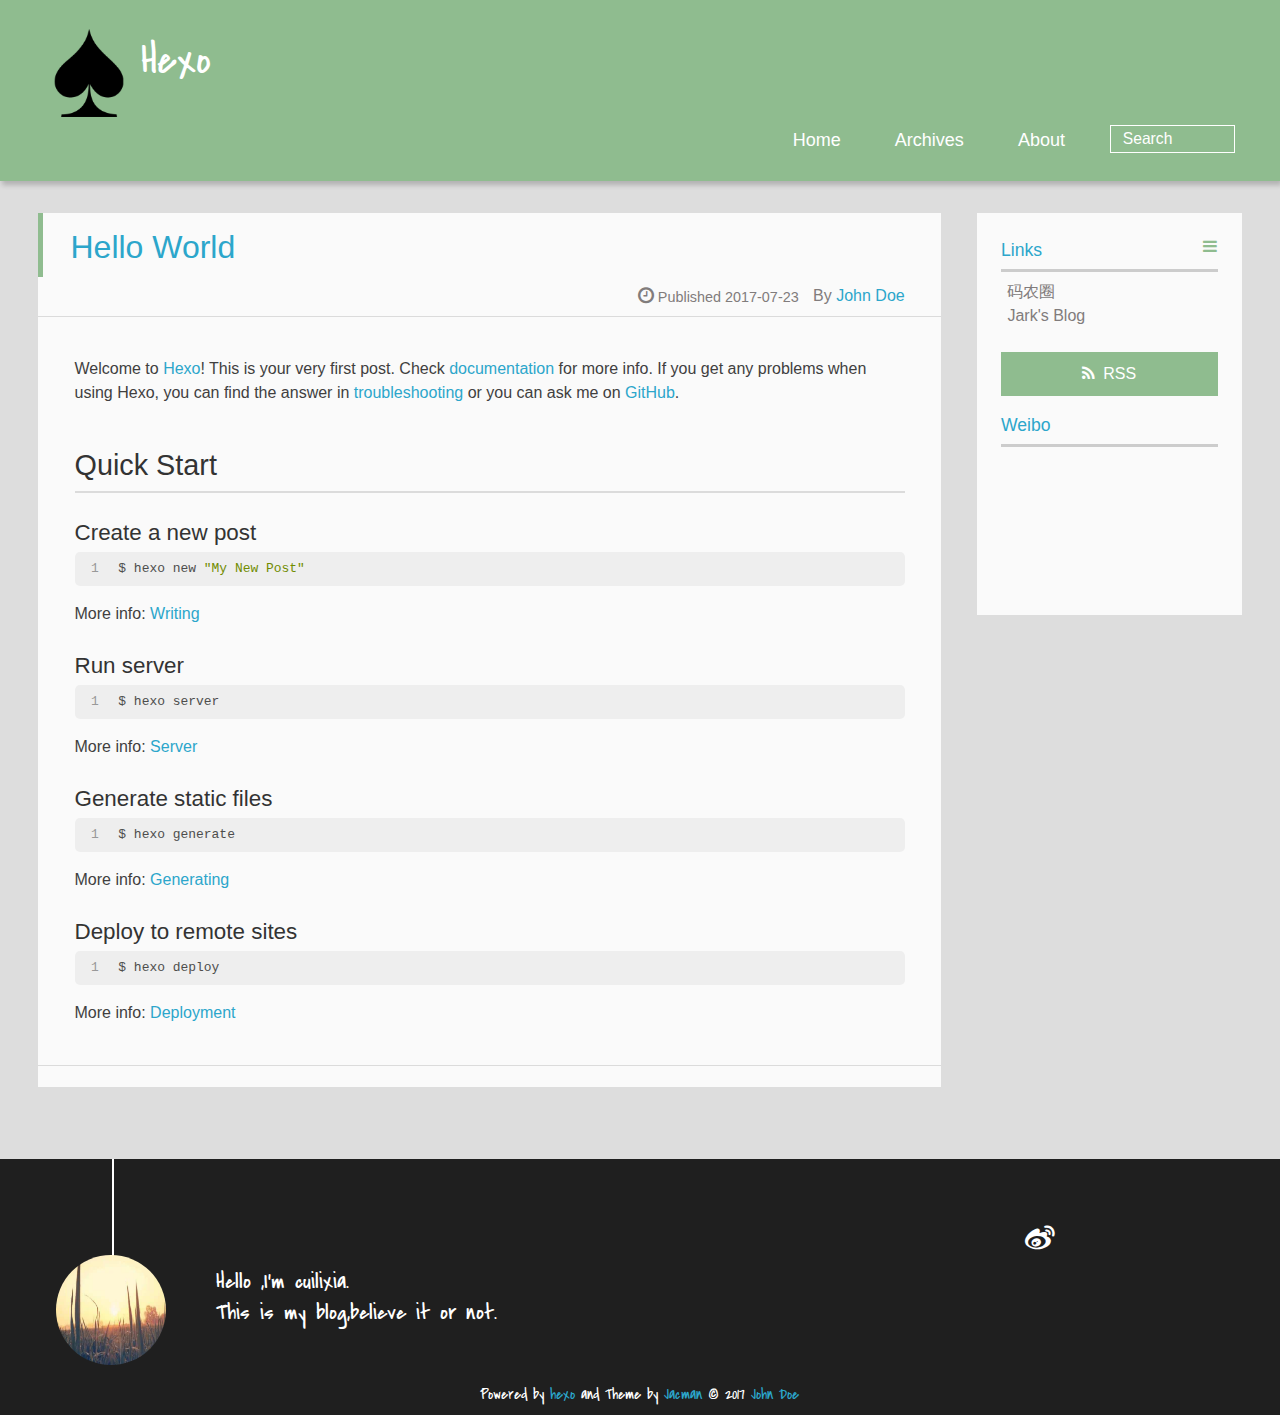
<file: index.html>
<!DOCTYPE HTML>
<html >
<head>
  <meta charset="UTF-8">
  
    <title>Hexo</title>
    <meta name="viewport" content="width=device-width, initial-scale=1,user-scalable=no">
    
    <meta name="author" content="John Doe">
    

    
    <meta property="og:type" content="website">
<meta property="og:title" content="Hexo">
<meta property="og:url" content="http://yoursite.com/index.html">
<meta property="og:site_name" content="Hexo">
<meta name="twitter:card" content="summary">
<meta name="twitter:title" content="Hexo">

    
    <link rel="alternative" href="/atom.xml" title="Hexo" type="application/atom+xml">
    
    
    <link rel="icon" href="/img/favicon.ico">
    
    
    <link rel="apple-touch-icon" href="/img/jacman.jpg">
    <link rel="apple-touch-icon-precomposed" href="/img/jacman.jpg">
    
    <link rel="stylesheet" href="/css/style.css">
</head>

  <body>
    <header>
      
<div>
		
			<div id="imglogo">
				<a href="/"><img src="/img/logo.png" alt="Hexo" title="Hexo"/></a>
			</div>
			
			<div id="textlogo">
				<h1 class="site-name"><a href="/" title="Hexo">Hexo</a></h1>
				<h2 class="blog-motto"></h2>
			</div>
			<div class="navbar"><a class="navbutton navmobile" href="#" title="Menu">
			</a></div>
			<nav class="animated">
				<ul>
					<ul>
					 
						<li><a href="/">Home</a></li>
					
						<li><a href="/archives">Archives</a></li>
					
						<li><a href="/about">About</a></li>
					
					<li>
 					
					<form class="search" action="//google.com/search" method="get" accept-charset="utf-8">
						<label>Search</label>
						<input type="search" id="search" name="q" autocomplete="off" maxlength="20" placeholder="Search" />
						<input type="hidden" name="q" value="site:yoursite.com">
					</form>
					
					</li>
				</ul>
			</nav>			
</div>
    </header>
    <div id="container">
      <div id="main">

   
    
    <article class="post-expand post" itemprop="articleBody"> 
        <header class="article-info clearfix">
  <h1 itemprop="name">
    
      <a href="/2017/07/23/hello-world/" title="Hello World" itemprop="url">Hello World</a>
  </h1>
  <p class="article-author">By
       
		<a href="/about" title="John Doe" target="_blank" itemprop="author">John Doe</a>
		
  <p class="article-time">
    <time datetime="2017-07-23T06:12:42.459Z" itemprop="datePublished"> Published 2017-07-23</time>
    
  </p>
</header>
    <div class="article-content">
        
        <p>Welcome to <a href="https://hexo.io/" target="_blank" rel="external">Hexo</a>! This is your very first post. Check <a href="https://hexo.io/docs/" target="_blank" rel="external">documentation</a> for more info. If you get any problems when using Hexo, you can find the answer in <a href="https://hexo.io/docs/troubleshooting.html" target="_blank" rel="external">troubleshooting</a> or you can ask me on <a href="https://github.com/hexojs/hexo/issues" target="_blank" rel="external">GitHub</a>.</p>
<h2 id="Quick-Start"><a href="#Quick-Start" class="headerlink" title="Quick Start"></a>Quick Start</h2><h3 id="Create-a-new-post"><a href="#Create-a-new-post" class="headerlink" title="Create a new post"></a>Create a new post</h3><figure class="highlight bash"><table><tr><td class="gutter"><pre><div class="line">1</div></pre></td><td class="code"><pre><div class="line">$ hexo new <span class="string">"My New Post"</span></div></pre></td></tr></table></figure>
<p>More info: <a href="https://hexo.io/docs/writing.html" target="_blank" rel="external">Writing</a></p>
<h3 id="Run-server"><a href="#Run-server" class="headerlink" title="Run server"></a>Run server</h3><figure class="highlight bash"><table><tr><td class="gutter"><pre><div class="line">1</div></pre></td><td class="code"><pre><div class="line">$ hexo server</div></pre></td></tr></table></figure>
<p>More info: <a href="https://hexo.io/docs/server.html" target="_blank" rel="external">Server</a></p>
<h3 id="Generate-static-files"><a href="#Generate-static-files" class="headerlink" title="Generate static files"></a>Generate static files</h3><figure class="highlight bash"><table><tr><td class="gutter"><pre><div class="line">1</div></pre></td><td class="code"><pre><div class="line">$ hexo generate</div></pre></td></tr></table></figure>
<p>More info: <a href="https://hexo.io/docs/generating.html" target="_blank" rel="external">Generating</a></p>
<h3 id="Deploy-to-remote-sites"><a href="#Deploy-to-remote-sites" class="headerlink" title="Deploy to remote sites"></a>Deploy to remote sites</h3><figure class="highlight bash"><table><tr><td class="gutter"><pre><div class="line">1</div></pre></td><td class="code"><pre><div class="line">$ hexo deploy</div></pre></td></tr></table></figure>
<p>More info: <a href="https://hexo.io/docs/deployment.html" target="_blank" rel="external">Deployment</a></p>

        
        
        <p class="article-more-link">
          
       </p>
    </div>
    <footer class="article-footer clearfix">
<div class="article-catetags">


</div>




<div class="comments-count">
	
</div>

</footer>


    </article>







</div>
      <div class="openaside"><a class="navbutton" href="#" title="Show Sidebar"></a></div>

<div id="asidepart">
<div class="closeaside"><a class="closebutton" href="#" title="Hide Sidebar"></a></div>
<aside class="clearfix">

  


  

  

  <div class="linkslist">
  <p class="asidetitle">Links</p>
    <ul>
        
          <li>
            
            	<a href="https://coderq.com" target="_blank" title="一个面向程序员交流分享的新一代社区">码农圈</a>
            
          </li>
        
          <li>
            
            	<a href="http://wuchong.me" target="_blank" title="Jark&#39;s Blog">Jark&#39;s Blog</a>
            
          </li>
        
    </ul>
</div>

  


  <div class="rsspart">
	<a href="/atom.xml" target="_blank" title="rss">RSS</a>
</div>

  <div class="weiboshow">
  <p class="asidetitle">Weibo</p>
    <iframe width="100%" height="119" class="share_self"  frameborder="0" scrolling="no" src="http://widget.weibo.com/weiboshow/index.php?language=&width=0&height=119&fansRow=2&ptype=1&speed=0&skin=9&isTitle=1&noborder=1&isWeibo=0&isFans=0&uid=null&verifier=b3593ceb&dpc=1"></iframe>
</div>


</aside>
</div>
    </div>
    <footer><div id="footer" >
	
	<div class="line">
		<span></span>
		<div class="author"></div>
	</div>
	
	
	<section class="info">
		<p> Hello ,I&#39;m cuilixia. <br/>
			This is my blog,believe it or not.</p>
	</section>
	 
	<div class="social-font" class="clearfix">
		
		<a href="http://weibo.com/2176287895" target="_blank" class="icon-weibo" title="微博"></a>
		
		
		
		
		
		
		
		
		
		
	</div>
			
		

		<p class="copyright">
		Powered by <a href="http://hexo.io" target="_blank" title="hexo">hexo</a> and Theme by <a href="https://github.com/wuchong/jacman" target="_blank" title="Jacman">Jacman</a> © 2017 
		
		<a href="/about" target="_blank" title="John Doe">John Doe</a>
		
		
		</p>
</div>
</footer>
    <script src="/js/jquery-2.0.3.min.js"></script>
<script src="/js/jquery.imagesloaded.min.js"></script>
<script src="/js/gallery.js"></script>
<script src="/js/jquery.qrcode-0.12.0.min.js"></script>

<script type="text/javascript">
$(document).ready(function(){ 
  $('.navbar').click(function(){
    $('header nav').toggleClass('shownav');
  });
  var myWidth = 0;
  function getSize(){
    if( typeof( window.innerWidth ) == 'number' ) {
      myWidth = window.innerWidth;
    } else if( document.documentElement && document.documentElement.clientWidth) {
      myWidth = document.documentElement.clientWidth;
    };
  };
  var m = $('#main'),
      a = $('#asidepart'),
      c = $('.closeaside'),
      o = $('.openaside');
  c.click(function(){
    a.addClass('fadeOut').css('display', 'none');
    o.css('display', 'block').addClass('fadeIn');
    m.addClass('moveMain');
  });
  o.click(function(){
    o.css('display', 'none').removeClass('beforeFadeIn');
    a.css('display', 'block').removeClass('fadeOut').addClass('fadeIn');      
    m.removeClass('moveMain');
  });
  $(window).scroll(function(){
    o.css("top",Math.max(80,260-$(this).scrollTop()));
  });
  
  $(window).resize(function(){
    getSize(); 
    if (myWidth >= 1024) {
      $('header nav').removeClass('shownav');
    }else{
      m.removeClass('moveMain');
      a.css('display', 'block').removeClass('fadeOut');
      o.css('display', 'none');
        
    }
  });
});
</script>










<link rel="stylesheet" href="/fancybox/jquery.fancybox.css" media="screen" type="text/css">
<script src="/fancybox/jquery.fancybox.pack.js"></script>
<script type="text/javascript">
$(document).ready(function(){ 
  $('.article-content').each(function(i){
    $(this).find('img').each(function(){
      if ($(this).parent().hasClass('fancybox')) return;
      var alt = this.alt;
      if (alt) $(this).after('<span class="caption">' + alt + '</span>');
      $(this).wrap('<a href="' + this.src + '" title="' + alt + '" class="fancybox"></a>');
    });
    $(this).find('.fancybox').each(function(){
      $(this).attr('rel', 'article' + i);
    });
  });
  if($.fancybox){
    $('.fancybox').fancybox();
  }
}); 
</script>



<!-- Analytics Begin -->



<script>
var _hmt = _hmt || [];
(function() {
  var hm = document.createElement("script");
  hm.src = "//hm.baidu.com/hm.js?e6d1f421bbc9962127a50488f9ed37d1";
  var s = document.getElementsByTagName("script")[0]; 
  s.parentNode.insertBefore(hm, s);
})();
</script>



<!-- Analytics End -->

<!-- Totop Begin -->

	<div id="totop">
	<a title="Back to Top"><img src="/img/scrollup.png"/></a>
	</div>
	<script src="/js/totop.js"></script>

<!-- Totop End -->

<!-- MathJax Begin -->
<!-- mathjax config similar to math.stackexchange -->


<!-- MathJax End -->

<!-- Tiny_search Begin -->

<!-- Tiny_search End -->

  </body>
 </html>
</file>
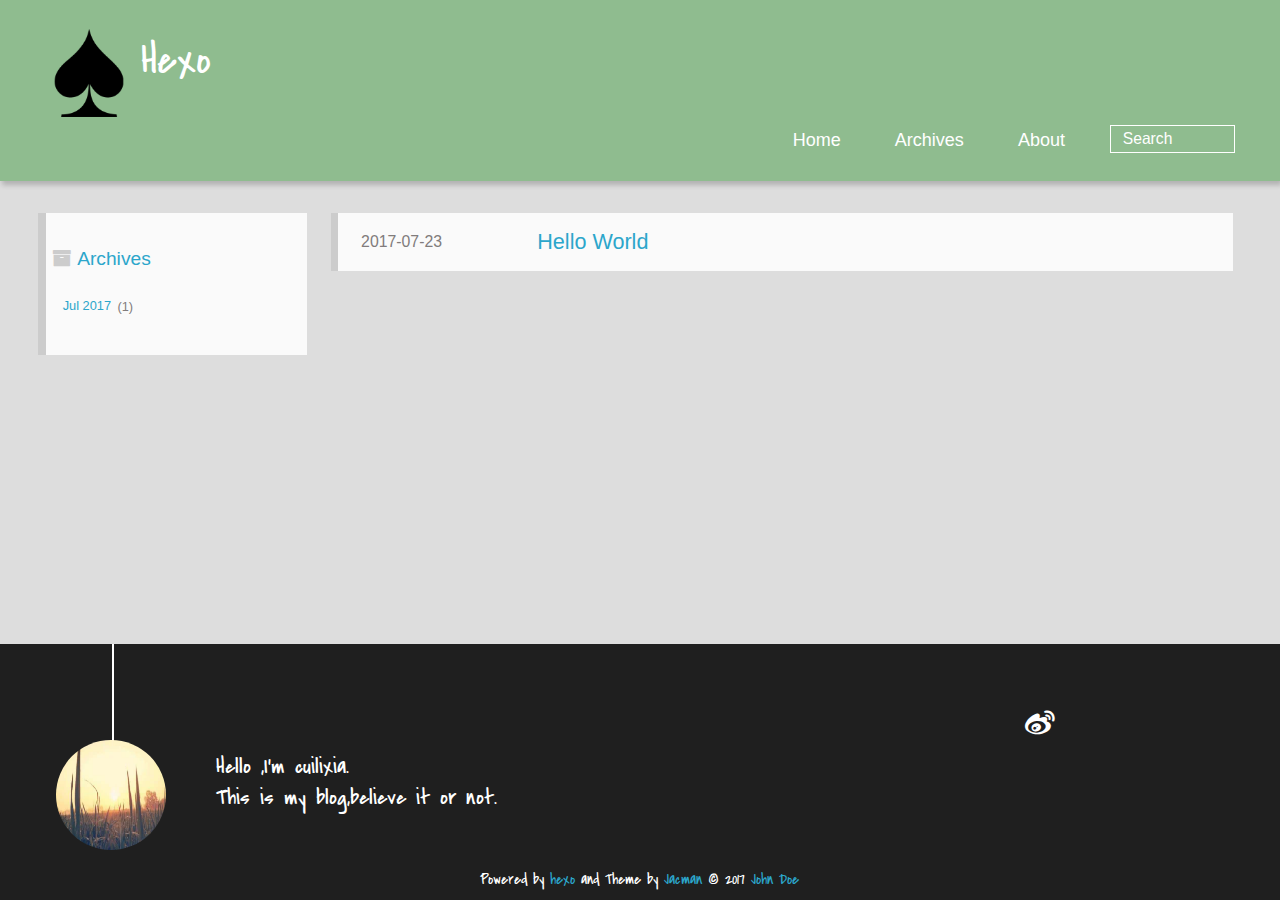
<file: archives/index.html>
<!DOCTYPE HTML>
<html >
<head>
  <meta charset="UTF-8">
  
    <title>Archives | Hexo</title>
    <meta name="viewport" content="width=device-width, initial-scale=1,user-scalable=no">
    
    <meta name="author" content="John Doe">
    

    
    <meta property="og:type" content="website">
<meta property="og:title" content="Hexo">
<meta property="og:url" content="http://yoursite.com/archives/index.html">
<meta property="og:site_name" content="Hexo">
<meta name="twitter:card" content="summary">
<meta name="twitter:title" content="Hexo">

    
    <link rel="alternative" href="/atom.xml" title="Hexo" type="application/atom+xml">
    
    
    <link rel="icon" href="/img/favicon.ico">
    
    
    <link rel="apple-touch-icon" href="/img/jacman.jpg">
    <link rel="apple-touch-icon-precomposed" href="/img/jacman.jpg">
    
    <link rel="stylesheet" href="/css/style.css">
</head>

    <body>
      <header>
        
<div>
		
			<div id="imglogo">
				<a href="/"><img src="/img/logo.png" alt="Hexo" title="Hexo"/></a>
			</div>
			
			<div id="textlogo">
				<h1 class="site-name"><a href="/" title="Hexo">Hexo</a></h1>
				<h2 class="blog-motto"></h2>
			</div>
			<div class="navbar"><a class="navbutton navmobile" href="#" title="Menu">
			</a></div>
			<nav class="animated">
				<ul>
					<ul>
					 
						<li><a href="/">Home</a></li>
					
						<li><a href="/archives">Archives</a></li>
					
						<li><a href="/about">About</a></li>
					
					<li>
 					
					<form class="search" action="//google.com/search" method="get" accept-charset="utf-8">
						<label>Search</label>
						<input type="search" id="search" name="q" autocomplete="off" maxlength="20" placeholder="Search" />
						<input type="hidden" name="q" value="site:yoursite.com">
					</form>
					
					</li>
				</ul>
			</nav>			
</div>
      </header>
      <div id="container">
        

<div class="archive-title" >
  <h2 class="archive-icon">Archives</h2>
  
  <div class="archiveslist archive-float clearfix">
   <ul class="archive-list"><li class="archive-list-item"><a class="archive-list-link" href="/archives/2017/07/">Jul 2017</a><span class="archive-list-count">1</span></li></ul>
 </div>
  
</div>
<div id="main" class="archive-part clearfix">
  <div id="archive-page">

  <section class="post" itemscope itemprop="blogPost">
  
    <a href="/2017/07/23/hello-world/" title="Hello World" itemprop="url">
  

    <time datetime="2017-07-23T06:12:42.459Z" itemprop="datePublished">2017-07-23</time>


    <h1 itemprop="name">Hello World</h1>

  </a>
</section>


  </div>
</div>

      </div>
      <footer><div id="footer" >
	
	<div class="line">
		<span></span>
		<div class="author"></div>
	</div>
	
	
	<section class="info">
		<p> Hello ,I&#39;m cuilixia. <br/>
			This is my blog,believe it or not.</p>
	</section>
	 
	<div class="social-font" class="clearfix">
		
		<a href="http://weibo.com/2176287895" target="_blank" class="icon-weibo" title="微博"></a>
		
		
		
		
		
		
		
		
		
		
	</div>
			
		

		<p class="copyright">
		Powered by <a href="http://hexo.io" target="_blank" title="hexo">hexo</a> and Theme by <a href="https://github.com/wuchong/jacman" target="_blank" title="Jacman">Jacman</a> © 2017 
		
		<a href="/about" target="_blank" title="John Doe">John Doe</a>
		
		
		</p>
</div>
</footer>
      <script src="/js/jquery-2.0.3.min.js"></script>
<script src="/js/jquery.imagesloaded.min.js"></script>
<script src="/js/gallery.js"></script>
<script src="/js/jquery.qrcode-0.12.0.min.js"></script>

<script type="text/javascript">
$(document).ready(function(){ 
  $('.navbar').click(function(){
    $('header nav').toggleClass('shownav');
  });
  var myWidth = 0;
  function getSize(){
    if( typeof( window.innerWidth ) == 'number' ) {
      myWidth = window.innerWidth;
    } else if( document.documentElement && document.documentElement.clientWidth) {
      myWidth = document.documentElement.clientWidth;
    };
  };
  var m = $('#main'),
      a = $('#asidepart'),
      c = $('.closeaside'),
      o = $('.openaside');
  c.click(function(){
    a.addClass('fadeOut').css('display', 'none');
    o.css('display', 'block').addClass('fadeIn');
    m.addClass('moveMain');
  });
  o.click(function(){
    o.css('display', 'none').removeClass('beforeFadeIn');
    a.css('display', 'block').removeClass('fadeOut').addClass('fadeIn');      
    m.removeClass('moveMain');
  });
  $(window).scroll(function(){
    o.css("top",Math.max(80,260-$(this).scrollTop()));
  });
  
  $(window).resize(function(){
    getSize(); 
    if (myWidth >= 1024) {
      $('header nav').removeClass('shownav');
    }else{
      m.removeClass('moveMain');
      a.css('display', 'block').removeClass('fadeOut');
      o.css('display', 'none');
        
    }
  });
});
</script>










<link rel="stylesheet" href="/fancybox/jquery.fancybox.css" media="screen" type="text/css">
<script src="/fancybox/jquery.fancybox.pack.js"></script>
<script type="text/javascript">
$(document).ready(function(){ 
  $('.article-content').each(function(i){
    $(this).find('img').each(function(){
      if ($(this).parent().hasClass('fancybox')) return;
      var alt = this.alt;
      if (alt) $(this).after('<span class="caption">' + alt + '</span>');
      $(this).wrap('<a href="' + this.src + '" title="' + alt + '" class="fancybox"></a>');
    });
    $(this).find('.fancybox').each(function(){
      $(this).attr('rel', 'article' + i);
    });
  });
  if($.fancybox){
    $('.fancybox').fancybox();
  }
}); 
</script>



<!-- Analytics Begin -->



<script>
var _hmt = _hmt || [];
(function() {
  var hm = document.createElement("script");
  hm.src = "//hm.baidu.com/hm.js?e6d1f421bbc9962127a50488f9ed37d1";
  var s = document.getElementsByTagName("script")[0]; 
  s.parentNode.insertBefore(hm, s);
})();
</script>



<!-- Analytics End -->

<!-- Totop Begin -->

	<div id="totop">
	<a title="Back to Top"><img src="/img/scrollup.png"/></a>
	</div>
	<script src="/js/totop.js"></script>

<!-- Totop End -->

<!-- MathJax Begin -->
<!-- mathjax config similar to math.stackexchange -->


<!-- MathJax End -->

<!-- Tiny_search Begin -->

<!-- Tiny_search End -->

    </body>
   </html>
</file>
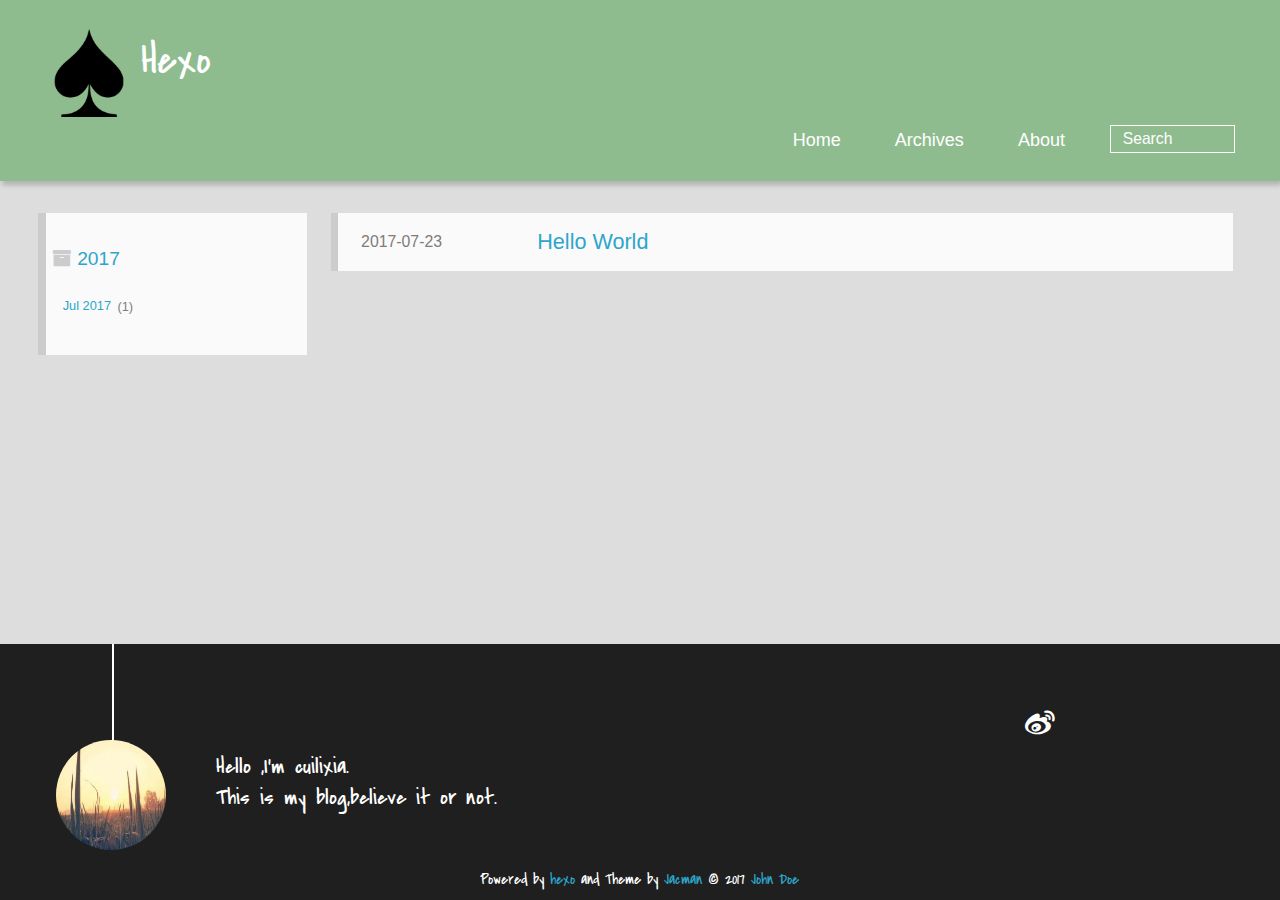
<file: archives/2017/index.html>
<!DOCTYPE HTML>
<html >
<head>
  <meta charset="UTF-8">
  
    <title>Archives: 2017 | Hexo</title>
    <meta name="viewport" content="width=device-width, initial-scale=1,user-scalable=no">
    
    <meta name="author" content="John Doe">
    

    
    <meta property="og:type" content="website">
<meta property="og:title" content="Hexo">
<meta property="og:url" content="http://yoursite.com/archives/2017/index.html">
<meta property="og:site_name" content="Hexo">
<meta name="twitter:card" content="summary">
<meta name="twitter:title" content="Hexo">

    
    <link rel="alternative" href="/atom.xml" title="Hexo" type="application/atom+xml">
    
    
    <link rel="icon" href="/img/favicon.ico">
    
    
    <link rel="apple-touch-icon" href="/img/jacman.jpg">
    <link rel="apple-touch-icon-precomposed" href="/img/jacman.jpg">
    
    <link rel="stylesheet" href="/css/style.css">
</head>

    <body>
      <header>
        
<div>
		
			<div id="imglogo">
				<a href="/"><img src="/img/logo.png" alt="Hexo" title="Hexo"/></a>
			</div>
			
			<div id="textlogo">
				<h1 class="site-name"><a href="/" title="Hexo">Hexo</a></h1>
				<h2 class="blog-motto"></h2>
			</div>
			<div class="navbar"><a class="navbutton navmobile" href="#" title="Menu">
			</a></div>
			<nav class="animated">
				<ul>
					<ul>
					 
						<li><a href="/">Home</a></li>
					
						<li><a href="/archives">Archives</a></li>
					
						<li><a href="/about">About</a></li>
					
					<li>
 					
					<form class="search" action="//google.com/search" method="get" accept-charset="utf-8">
						<label>Search</label>
						<input type="search" id="search" name="q" autocomplete="off" maxlength="20" placeholder="Search" />
						<input type="hidden" name="q" value="site:yoursite.com">
					</form>
					
					</li>
				</ul>
			</nav>			
</div>
      </header>
      <div id="container">
        

<div class="archive-title" >
  <h2 class="archive-icon">2017</h2>
  
  <div class="archiveslist archive-float clearfix">
   <ul class="archive-list"><li class="archive-list-item"><a class="archive-list-link" href="/archives/2017/07/">Jul 2017</a><span class="archive-list-count">1</span></li></ul>
 </div>
  
</div>
<div id="main" class="archive-part clearfix">
  <div id="archive-page">

  <section class="post" itemscope itemprop="blogPost">
  
    <a href="/2017/07/23/hello-world/" title="Hello World" itemprop="url">
  

    <time datetime="2017-07-23T06:12:42.459Z" itemprop="datePublished">2017-07-23</time>


    <h1 itemprop="name">Hello World</h1>

  </a>
</section>


  </div>
</div>

      </div>
      <footer><div id="footer" >
	
	<div class="line">
		<span></span>
		<div class="author"></div>
	</div>
	
	
	<section class="info">
		<p> Hello ,I&#39;m cuilixia. <br/>
			This is my blog,believe it or not.</p>
	</section>
	 
	<div class="social-font" class="clearfix">
		
		<a href="http://weibo.com/2176287895" target="_blank" class="icon-weibo" title="微博"></a>
		
		
		
		
		
		
		
		
		
		
	</div>
			
		

		<p class="copyright">
		Powered by <a href="http://hexo.io" target="_blank" title="hexo">hexo</a> and Theme by <a href="https://github.com/wuchong/jacman" target="_blank" title="Jacman">Jacman</a> © 2017 
		
		<a href="/about" target="_blank" title="John Doe">John Doe</a>
		
		
		</p>
</div>
</footer>
      <script src="/js/jquery-2.0.3.min.js"></script>
<script src="/js/jquery.imagesloaded.min.js"></script>
<script src="/js/gallery.js"></script>
<script src="/js/jquery.qrcode-0.12.0.min.js"></script>

<script type="text/javascript">
$(document).ready(function(){ 
  $('.navbar').click(function(){
    $('header nav').toggleClass('shownav');
  });
  var myWidth = 0;
  function getSize(){
    if( typeof( window.innerWidth ) == 'number' ) {
      myWidth = window.innerWidth;
    } else if( document.documentElement && document.documentElement.clientWidth) {
      myWidth = document.documentElement.clientWidth;
    };
  };
  var m = $('#main'),
      a = $('#asidepart'),
      c = $('.closeaside'),
      o = $('.openaside');
  c.click(function(){
    a.addClass('fadeOut').css('display', 'none');
    o.css('display', 'block').addClass('fadeIn');
    m.addClass('moveMain');
  });
  o.click(function(){
    o.css('display', 'none').removeClass('beforeFadeIn');
    a.css('display', 'block').removeClass('fadeOut').addClass('fadeIn');      
    m.removeClass('moveMain');
  });
  $(window).scroll(function(){
    o.css("top",Math.max(80,260-$(this).scrollTop()));
  });
  
  $(window).resize(function(){
    getSize(); 
    if (myWidth >= 1024) {
      $('header nav').removeClass('shownav');
    }else{
      m.removeClass('moveMain');
      a.css('display', 'block').removeClass('fadeOut');
      o.css('display', 'none');
        
    }
  });
});
</script>










<link rel="stylesheet" href="/fancybox/jquery.fancybox.css" media="screen" type="text/css">
<script src="/fancybox/jquery.fancybox.pack.js"></script>
<script type="text/javascript">
$(document).ready(function(){ 
  $('.article-content').each(function(i){
    $(this).find('img').each(function(){
      if ($(this).parent().hasClass('fancybox')) return;
      var alt = this.alt;
      if (alt) $(this).after('<span class="caption">' + alt + '</span>');
      $(this).wrap('<a href="' + this.src + '" title="' + alt + '" class="fancybox"></a>');
    });
    $(this).find('.fancybox').each(function(){
      $(this).attr('rel', 'article' + i);
    });
  });
  if($.fancybox){
    $('.fancybox').fancybox();
  }
}); 
</script>



<!-- Analytics Begin -->



<script>
var _hmt = _hmt || [];
(function() {
  var hm = document.createElement("script");
  hm.src = "//hm.baidu.com/hm.js?e6d1f421bbc9962127a50488f9ed37d1";
  var s = document.getElementsByTagName("script")[0]; 
  s.parentNode.insertBefore(hm, s);
})();
</script>



<!-- Analytics End -->

<!-- Totop Begin -->

	<div id="totop">
	<a title="Back to Top"><img src="/img/scrollup.png"/></a>
	</div>
	<script src="/js/totop.js"></script>

<!-- Totop End -->

<!-- MathJax Begin -->
<!-- mathjax config similar to math.stackexchange -->


<!-- MathJax End -->

<!-- Tiny_search Begin -->

<!-- Tiny_search End -->

    </body>
   </html>
</file>
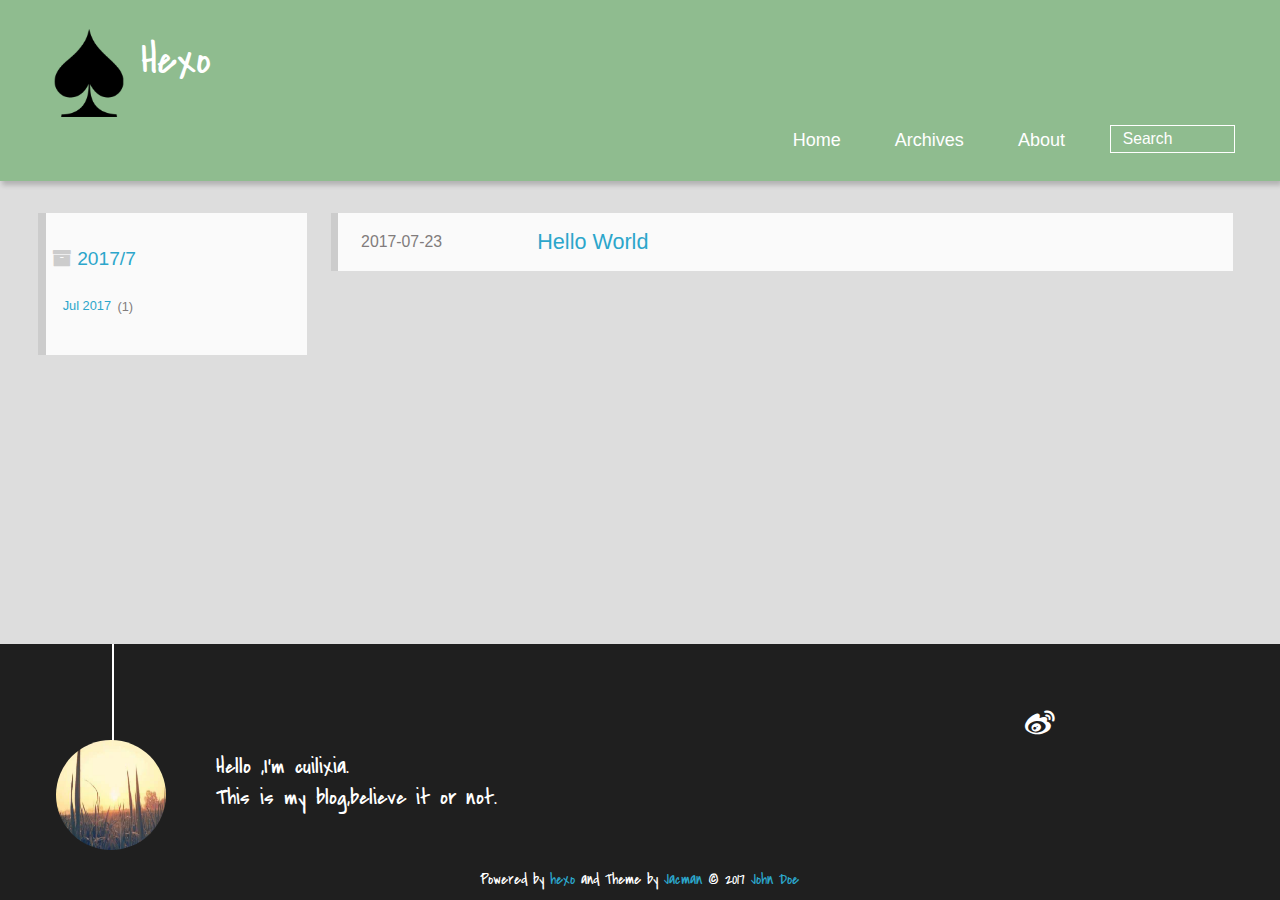
<file: archives/2017/07/index.html>
<!DOCTYPE HTML>
<html >
<head>
  <meta charset="UTF-8">
  
    <title>Archives: 2017/7 | Hexo</title>
    <meta name="viewport" content="width=device-width, initial-scale=1,user-scalable=no">
    
    <meta name="author" content="John Doe">
    

    
    <meta property="og:type" content="website">
<meta property="og:title" content="Hexo">
<meta property="og:url" content="http://yoursite.com/archives/2017/07/index.html">
<meta property="og:site_name" content="Hexo">
<meta name="twitter:card" content="summary">
<meta name="twitter:title" content="Hexo">

    
    <link rel="alternative" href="/atom.xml" title="Hexo" type="application/atom+xml">
    
    
    <link rel="icon" href="/img/favicon.ico">
    
    
    <link rel="apple-touch-icon" href="/img/jacman.jpg">
    <link rel="apple-touch-icon-precomposed" href="/img/jacman.jpg">
    
    <link rel="stylesheet" href="/css/style.css">
</head>

    <body>
      <header>
        
<div>
		
			<div id="imglogo">
				<a href="/"><img src="/img/logo.png" alt="Hexo" title="Hexo"/></a>
			</div>
			
			<div id="textlogo">
				<h1 class="site-name"><a href="/" title="Hexo">Hexo</a></h1>
				<h2 class="blog-motto"></h2>
			</div>
			<div class="navbar"><a class="navbutton navmobile" href="#" title="Menu">
			</a></div>
			<nav class="animated">
				<ul>
					<ul>
					 
						<li><a href="/">Home</a></li>
					
						<li><a href="/archives">Archives</a></li>
					
						<li><a href="/about">About</a></li>
					
					<li>
 					
					<form class="search" action="//google.com/search" method="get" accept-charset="utf-8">
						<label>Search</label>
						<input type="search" id="search" name="q" autocomplete="off" maxlength="20" placeholder="Search" />
						<input type="hidden" name="q" value="site:yoursite.com">
					</form>
					
					</li>
				</ul>
			</nav>			
</div>
      </header>
      <div id="container">
        

<div class="archive-title" >
  <h2 class="archive-icon">2017/7</h2>
  
  <div class="archiveslist archive-float clearfix">
   <ul class="archive-list"><li class="archive-list-item"><a class="archive-list-link" href="/archives/2017/07/">Jul 2017</a><span class="archive-list-count">1</span></li></ul>
 </div>
  
</div>
<div id="main" class="archive-part clearfix">
  <div id="archive-page">

  <section class="post" itemscope itemprop="blogPost">
  
    <a href="/2017/07/23/hello-world/" title="Hello World" itemprop="url">
  

    <time datetime="2017-07-23T06:12:42.459Z" itemprop="datePublished">2017-07-23</time>


    <h1 itemprop="name">Hello World</h1>

  </a>
</section>


  </div>
</div>

      </div>
      <footer><div id="footer" >
	
	<div class="line">
		<span></span>
		<div class="author"></div>
	</div>
	
	
	<section class="info">
		<p> Hello ,I&#39;m cuilixia. <br/>
			This is my blog,believe it or not.</p>
	</section>
	 
	<div class="social-font" class="clearfix">
		
		<a href="http://weibo.com/2176287895" target="_blank" class="icon-weibo" title="微博"></a>
		
		
		
		
		
		
		
		
		
		
	</div>
			
		

		<p class="copyright">
		Powered by <a href="http://hexo.io" target="_blank" title="hexo">hexo</a> and Theme by <a href="https://github.com/wuchong/jacman" target="_blank" title="Jacman">Jacman</a> © 2017 
		
		<a href="/about" target="_blank" title="John Doe">John Doe</a>
		
		
		</p>
</div>
</footer>
      <script src="/js/jquery-2.0.3.min.js"></script>
<script src="/js/jquery.imagesloaded.min.js"></script>
<script src="/js/gallery.js"></script>
<script src="/js/jquery.qrcode-0.12.0.min.js"></script>

<script type="text/javascript">
$(document).ready(function(){ 
  $('.navbar').click(function(){
    $('header nav').toggleClass('shownav');
  });
  var myWidth = 0;
  function getSize(){
    if( typeof( window.innerWidth ) == 'number' ) {
      myWidth = window.innerWidth;
    } else if( document.documentElement && document.documentElement.clientWidth) {
      myWidth = document.documentElement.clientWidth;
    };
  };
  var m = $('#main'),
      a = $('#asidepart'),
      c = $('.closeaside'),
      o = $('.openaside');
  c.click(function(){
    a.addClass('fadeOut').css('display', 'none');
    o.css('display', 'block').addClass('fadeIn');
    m.addClass('moveMain');
  });
  o.click(function(){
    o.css('display', 'none').removeClass('beforeFadeIn');
    a.css('display', 'block').removeClass('fadeOut').addClass('fadeIn');      
    m.removeClass('moveMain');
  });
  $(window).scroll(function(){
    o.css("top",Math.max(80,260-$(this).scrollTop()));
  });
  
  $(window).resize(function(){
    getSize(); 
    if (myWidth >= 1024) {
      $('header nav').removeClass('shownav');
    }else{
      m.removeClass('moveMain');
      a.css('display', 'block').removeClass('fadeOut');
      o.css('display', 'none');
        
    }
  });
});
</script>










<link rel="stylesheet" href="/fancybox/jquery.fancybox.css" media="screen" type="text/css">
<script src="/fancybox/jquery.fancybox.pack.js"></script>
<script type="text/javascript">
$(document).ready(function(){ 
  $('.article-content').each(function(i){
    $(this).find('img').each(function(){
      if ($(this).parent().hasClass('fancybox')) return;
      var alt = this.alt;
      if (alt) $(this).after('<span class="caption">' + alt + '</span>');
      $(this).wrap('<a href="' + this.src + '" title="' + alt + '" class="fancybox"></a>');
    });
    $(this).find('.fancybox').each(function(){
      $(this).attr('rel', 'article' + i);
    });
  });
  if($.fancybox){
    $('.fancybox').fancybox();
  }
}); 
</script>



<!-- Analytics Begin -->



<script>
var _hmt = _hmt || [];
(function() {
  var hm = document.createElement("script");
  hm.src = "//hm.baidu.com/hm.js?e6d1f421bbc9962127a50488f9ed37d1";
  var s = document.getElementsByTagName("script")[0]; 
  s.parentNode.insertBefore(hm, s);
})();
</script>



<!-- Analytics End -->

<!-- Totop Begin -->

	<div id="totop">
	<a title="Back to Top"><img src="/img/scrollup.png"/></a>
	</div>
	<script src="/js/totop.js"></script>

<!-- Totop End -->

<!-- MathJax Begin -->
<!-- mathjax config similar to math.stackexchange -->


<!-- MathJax End -->

<!-- Tiny_search Begin -->

<!-- Tiny_search End -->

    </body>
   </html>
</file>
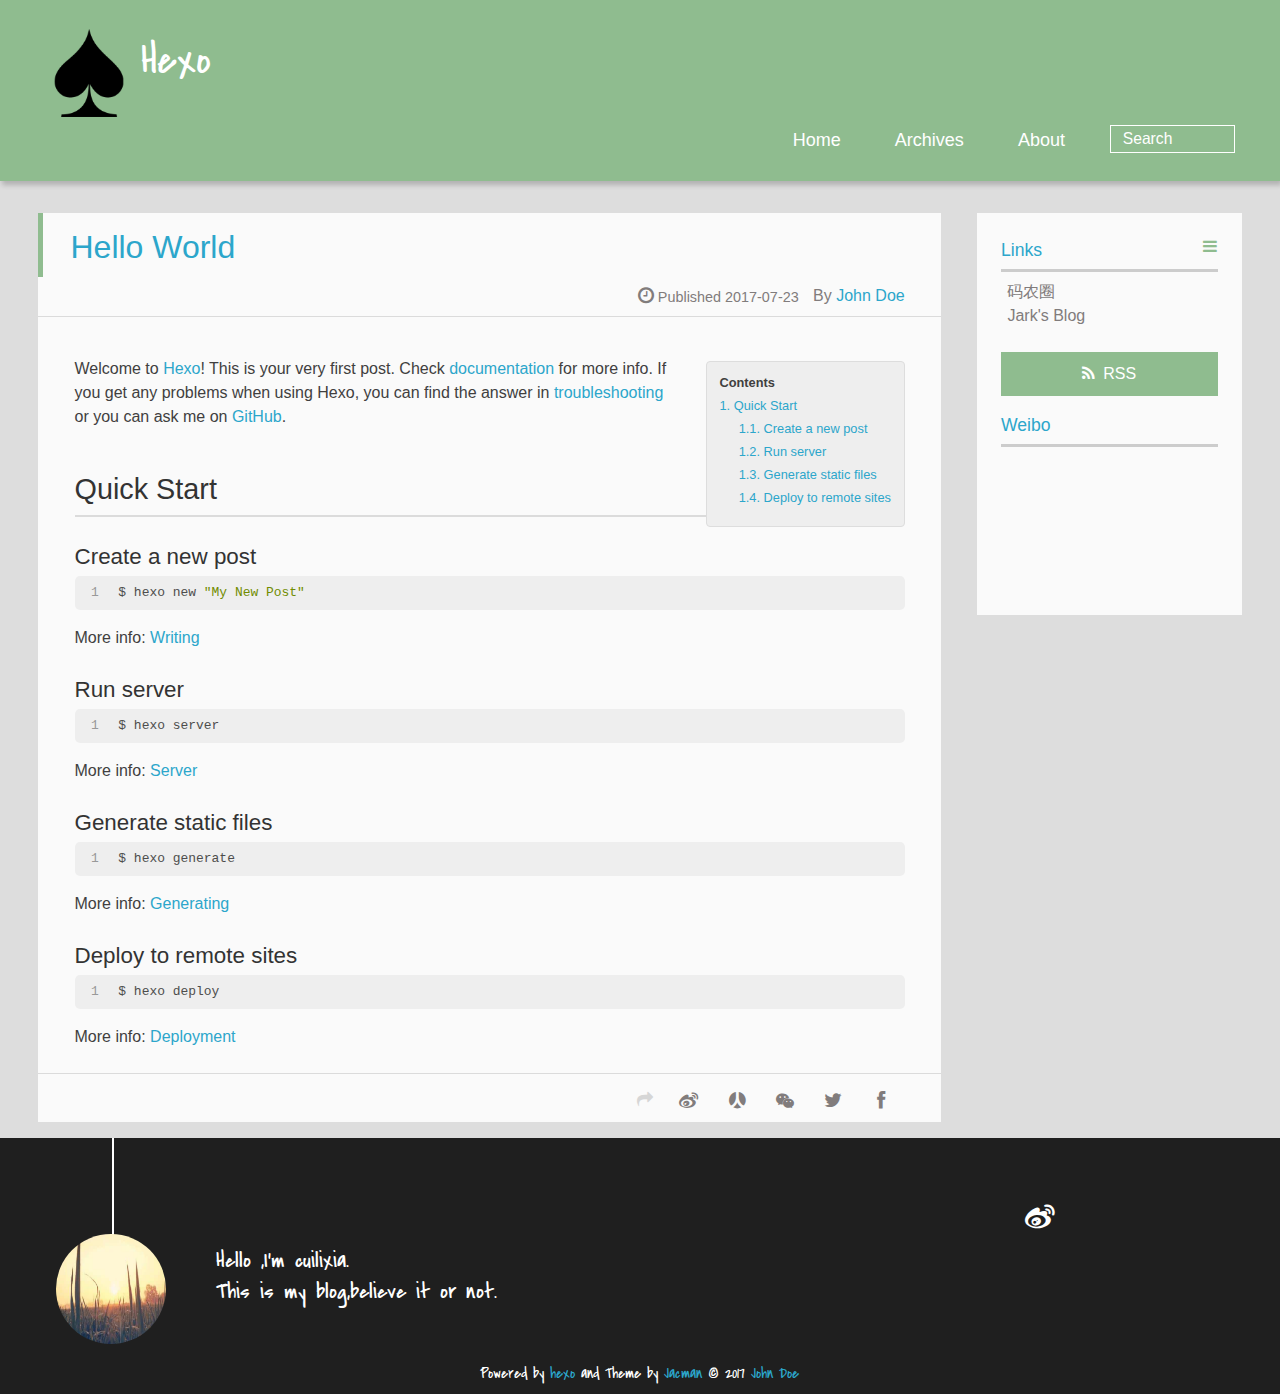
<file: 2017/07/23/hello-world/index.html>
<!DOCTYPE HTML>
<html >
<head>
  <meta charset="UTF-8">
  
    <title>Hello World | Hexo</title>
    <meta name="viewport" content="width=device-width, initial-scale=1,user-scalable=no">
    
    <meta name="author" content="John Doe">
    

    
    <meta name="description" content="Welcome to Hexo! This is your very first post. Check documentation for more info. If you get any problems when using Hexo, you can find the answer in troubleshooting or you can ask me on GitHub. Quick">
<meta property="og:type" content="article">
<meta property="og:title" content="Hello World">
<meta property="og:url" content="http://yoursite.com/2017/07/23/hello-world/index.html">
<meta property="og:site_name" content="Hexo">
<meta property="og:description" content="Welcome to Hexo! This is your very first post. Check documentation for more info. If you get any problems when using Hexo, you can find the answer in troubleshooting or you can ask me on GitHub. Quick">
<meta property="og:updated_time" content="2017-07-23T06:12:42.459Z">
<meta name="twitter:card" content="summary">
<meta name="twitter:title" content="Hello World">
<meta name="twitter:description" content="Welcome to Hexo! This is your very first post. Check documentation for more info. If you get any problems when using Hexo, you can find the answer in troubleshooting or you can ask me on GitHub. Quick">

    
    <link rel="alternative" href="/atom.xml" title="Hexo" type="application/atom+xml">
    
    
    <link rel="icon" href="/img/favicon.ico">
    
    
    <link rel="apple-touch-icon" href="/img/jacman.jpg">
    <link rel="apple-touch-icon-precomposed" href="/img/jacman.jpg">
    
    <link rel="stylesheet" href="/css/style.css">
</head>

  <body>
    <header>
      
<div>
		
			<div id="imglogo">
				<a href="/"><img src="/img/logo.png" alt="Hexo" title="Hexo"/></a>
			</div>
			
			<div id="textlogo">
				<h1 class="site-name"><a href="/" title="Hexo">Hexo</a></h1>
				<h2 class="blog-motto"></h2>
			</div>
			<div class="navbar"><a class="navbutton navmobile" href="#" title="Menu">
			</a></div>
			<nav class="animated">
				<ul>
					<ul>
					 
						<li><a href="/">Home</a></li>
					
						<li><a href="/archives">Archives</a></li>
					
						<li><a href="/about">About</a></li>
					
					<li>
 					
					<form class="search" action="//google.com/search" method="get" accept-charset="utf-8">
						<label>Search</label>
						<input type="search" id="search" name="q" autocomplete="off" maxlength="20" placeholder="Search" />
						<input type="hidden" name="q" value="site:yoursite.com">
					</form>
					
					</li>
				</ul>
			</nav>			
</div>
    </header>
    <div id="container">
      <div id="main" class="post" itemscope itemprop="blogPost">
  
	<article itemprop="articleBody"> 
		<header class="article-info clearfix">
  <h1 itemprop="name">
    
      <a href="/2017/07/23/hello-world/" title="Hello World" itemprop="url">Hello World</a>
  </h1>
  <p class="article-author">By
       
		<a href="/about" title="John Doe" target="_blank" itemprop="author">John Doe</a>
		
  <p class="article-time">
    <time datetime="2017-07-23T06:12:42.459Z" itemprop="datePublished"> Published 2017-07-23</time>
    
  </p>
</header>
	<div class="article-content">
		
		<div id="toc" class="toc-article">
			<strong class="toc-title">Contents</strong>
		
			<ol class="toc"><li class="toc-item toc-level-2"><a class="toc-link" href="#Quick-Start"><span class="toc-number">1.</span> <span class="toc-text">Quick Start</span></a><ol class="toc-child"><li class="toc-item toc-level-3"><a class="toc-link" href="#Create-a-new-post"><span class="toc-number">1.1.</span> <span class="toc-text">Create a new post</span></a></li><li class="toc-item toc-level-3"><a class="toc-link" href="#Run-server"><span class="toc-number">1.2.</span> <span class="toc-text">Run server</span></a></li><li class="toc-item toc-level-3"><a class="toc-link" href="#Generate-static-files"><span class="toc-number">1.3.</span> <span class="toc-text">Generate static files</span></a></li><li class="toc-item toc-level-3"><a class="toc-link" href="#Deploy-to-remote-sites"><span class="toc-number">1.4.</span> <span class="toc-text">Deploy to remote sites</span></a></li></ol></li></ol>
		
		</div>
		
		<p>Welcome to <a href="https://hexo.io/" target="_blank" rel="external">Hexo</a>! This is your very first post. Check <a href="https://hexo.io/docs/" target="_blank" rel="external">documentation</a> for more info. If you get any problems when using Hexo, you can find the answer in <a href="https://hexo.io/docs/troubleshooting.html" target="_blank" rel="external">troubleshooting</a> or you can ask me on <a href="https://github.com/hexojs/hexo/issues" target="_blank" rel="external">GitHub</a>.</p>
<h2 id="Quick-Start"><a href="#Quick-Start" class="headerlink" title="Quick Start"></a>Quick Start</h2><h3 id="Create-a-new-post"><a href="#Create-a-new-post" class="headerlink" title="Create a new post"></a>Create a new post</h3><figure class="highlight bash"><table><tr><td class="gutter"><pre><div class="line">1</div></pre></td><td class="code"><pre><div class="line">$ hexo new <span class="string">"My New Post"</span></div></pre></td></tr></table></figure>
<p>More info: <a href="https://hexo.io/docs/writing.html" target="_blank" rel="external">Writing</a></p>
<h3 id="Run-server"><a href="#Run-server" class="headerlink" title="Run server"></a>Run server</h3><figure class="highlight bash"><table><tr><td class="gutter"><pre><div class="line">1</div></pre></td><td class="code"><pre><div class="line">$ hexo server</div></pre></td></tr></table></figure>
<p>More info: <a href="https://hexo.io/docs/server.html" target="_blank" rel="external">Server</a></p>
<h3 id="Generate-static-files"><a href="#Generate-static-files" class="headerlink" title="Generate static files"></a>Generate static files</h3><figure class="highlight bash"><table><tr><td class="gutter"><pre><div class="line">1</div></pre></td><td class="code"><pre><div class="line">$ hexo generate</div></pre></td></tr></table></figure>
<p>More info: <a href="https://hexo.io/docs/generating.html" target="_blank" rel="external">Generating</a></p>
<h3 id="Deploy-to-remote-sites"><a href="#Deploy-to-remote-sites" class="headerlink" title="Deploy to remote sites"></a>Deploy to remote sites</h3><figure class="highlight bash"><table><tr><td class="gutter"><pre><div class="line">1</div></pre></td><td class="code"><pre><div class="line">$ hexo deploy</div></pre></td></tr></table></figure>
<p>More info: <a href="https://hexo.io/docs/deployment.html" target="_blank" rel="external">Deployment</a></p>
  
	</div>
		<footer class="article-footer clearfix">
<div class="article-catetags">


</div>



	<div class="article-share" id="share">
	
	  <div data-url="http://yoursite.com/2017/07/23/hello-world/" data-title="Hello World | Hexo" data-tsina="null" class="share clearfix">
	  </div>
	
	</div>


</footer>

   	       
	</article>
	
	


</div>  
      <div class="openaside"><a class="navbutton" href="#" title="Show Sidebar"></a></div>

  <div id="toc" class="toc-aside">
  <strong class="toc-title">Contents</strong>
 
 <ol class="toc"><li class="toc-item toc-level-2"><a class="toc-link" href="#Quick-Start"><span class="toc-number">1.</span> <span class="toc-text">Quick Start</span></a><ol class="toc-child"><li class="toc-item toc-level-3"><a class="toc-link" href="#Create-a-new-post"><span class="toc-number">1.1.</span> <span class="toc-text">Create a new post</span></a></li><li class="toc-item toc-level-3"><a class="toc-link" href="#Run-server"><span class="toc-number">1.2.</span> <span class="toc-text">Run server</span></a></li><li class="toc-item toc-level-3"><a class="toc-link" href="#Generate-static-files"><span class="toc-number">1.3.</span> <span class="toc-text">Generate static files</span></a></li><li class="toc-item toc-level-3"><a class="toc-link" href="#Deploy-to-remote-sites"><span class="toc-number">1.4.</span> <span class="toc-text">Deploy to remote sites</span></a></li></ol></li></ol>
 
  </div>

<div id="asidepart">
<div class="closeaside"><a class="closebutton" href="#" title="Hide Sidebar"></a></div>
<aside class="clearfix">

  


  

  

  <div class="linkslist">
  <p class="asidetitle">Links</p>
    <ul>
        
          <li>
            
            	<a href="https://coderq.com" target="_blank" title="一个面向程序员交流分享的新一代社区">码农圈</a>
            
          </li>
        
          <li>
            
            	<a href="http://wuchong.me" target="_blank" title="Jark&#39;s Blog">Jark&#39;s Blog</a>
            
          </li>
        
    </ul>
</div>

  


  <div class="rsspart">
	<a href="/atom.xml" target="_blank" title="rss">RSS</a>
</div>

  <div class="weiboshow">
  <p class="asidetitle">Weibo</p>
    <iframe width="100%" height="119" class="share_self"  frameborder="0" scrolling="no" src="http://widget.weibo.com/weiboshow/index.php?language=&width=0&height=119&fansRow=2&ptype=1&speed=0&skin=9&isTitle=1&noborder=1&isWeibo=0&isFans=0&uid=null&verifier=b3593ceb&dpc=1"></iframe>
</div>


</aside>
</div>
    </div>
    <footer><div id="footer" >
	
	<div class="line">
		<span></span>
		<div class="author"></div>
	</div>
	
	
	<section class="info">
		<p> Hello ,I&#39;m cuilixia. <br/>
			This is my blog,believe it or not.</p>
	</section>
	 
	<div class="social-font" class="clearfix">
		
		<a href="http://weibo.com/2176287895" target="_blank" class="icon-weibo" title="微博"></a>
		
		
		
		
		
		
		
		
		
		
	</div>
			
		

		<p class="copyright">
		Powered by <a href="http://hexo.io" target="_blank" title="hexo">hexo</a> and Theme by <a href="https://github.com/wuchong/jacman" target="_blank" title="Jacman">Jacman</a> © 2017 
		
		<a href="/about" target="_blank" title="John Doe">John Doe</a>
		
		
		</p>
</div>
</footer>
    <script src="/js/jquery-2.0.3.min.js"></script>
<script src="/js/jquery.imagesloaded.min.js"></script>
<script src="/js/gallery.js"></script>
<script src="/js/jquery.qrcode-0.12.0.min.js"></script>

<script type="text/javascript">
$(document).ready(function(){ 
  $('.navbar').click(function(){
    $('header nav').toggleClass('shownav');
  });
  var myWidth = 0;
  function getSize(){
    if( typeof( window.innerWidth ) == 'number' ) {
      myWidth = window.innerWidth;
    } else if( document.documentElement && document.documentElement.clientWidth) {
      myWidth = document.documentElement.clientWidth;
    };
  };
  var m = $('#main'),
      a = $('#asidepart'),
      c = $('.closeaside'),
      o = $('.openaside');
  c.click(function(){
    a.addClass('fadeOut').css('display', 'none');
    o.css('display', 'block').addClass('fadeIn');
    m.addClass('moveMain');
  });
  o.click(function(){
    o.css('display', 'none').removeClass('beforeFadeIn');
    a.css('display', 'block').removeClass('fadeOut').addClass('fadeIn');      
    m.removeClass('moveMain');
  });
  $(window).scroll(function(){
    o.css("top",Math.max(80,260-$(this).scrollTop()));
  });
  
  $(window).resize(function(){
    getSize(); 
    if (myWidth >= 1024) {
      $('header nav').removeClass('shownav');
    }else{
      m.removeClass('moveMain');
      a.css('display', 'block').removeClass('fadeOut');
      o.css('display', 'none');
      
      $('#toc.toc-aside').css('display', 'none');
        
    }
  });
});
</script>

<script type="text/javascript">
$(document).ready(function(){ 
  var ai = $('.article-content>iframe'),
      ae = $('.article-content>embed'),
      t  = $('#toc'),
      ta = $('#toc.toc-aside'),
      o  = $('.openaside'),
      c  = $('.closeaside');
  if(ai.length>0){
    ai.wrap('<div class="video-container" />');
  };
  if(ae.length>0){
   ae.wrap('<div class="video-container" />');
  };
  c.click(function(){
    ta.css('display', 'block').addClass('fadeIn');
  });
  o.click(function(){
    ta.css('display', 'none');
  });
  $(window).scroll(function(){
    ta.css("top",Math.max(140,320-$(this).scrollTop()));
  });
});
</script>


<script type="text/javascript">
$(document).ready(function(){ 
  var $this = $('.share'),
      url = $this.attr('data-url'),
      encodedUrl = encodeURIComponent(url),
      title = $this.attr('data-title'),
      tsina = $this.attr('data-tsina'),
      description = $this.attr('description');
  var html = [
  '<div class="hoverqrcode clearfix"></div>',
  '<a class="overlay" id="qrcode"></a>',
  '<a href="https://www.facebook.com/sharer.php?u=' + encodedUrl + '" class="article-share-facebook" target="_blank" title="Facebook"></a>',
  '<a href="https://twitter.com/intent/tweet?url=' + encodedUrl + '" class="article-share-twitter" target="_blank" title="Twitter"></a>',
  '<a href="#qrcode" class="article-share-qrcode" title="微信"></a>',
  '<a href="http://widget.renren.com/dialog/share?resourceUrl=' + encodedUrl + '&srcUrl=' + encodedUrl + '&title=' + title +'" class="article-share-renren" target="_blank" title="人人"></a>',
  '<a href="http://service.weibo.com/share/share.php?title='+title+'&url='+encodedUrl +'&ralateUid='+ tsina +'&searchPic=true&style=number' +'" class="article-share-weibo" target="_blank" title="微博"></a>',
  '<span title="Share to"></span>'
  ].join('');
  $this.append(html);

  $('.hoverqrcode').hide();

  var myWidth = 0;
  function updatehoverqrcode(){
    if( typeof( window.innerWidth ) == 'number' ) {
      myWidth = window.innerWidth;
    } else if( document.documentElement && document.documentElement.clientWidth) {
      myWidth = document.documentElement.clientWidth;
    };
    var qrsize = myWidth > 1024 ? 200:100;
    var options = {render: 'image', size: qrsize, fill: '#2ca6cb', text: url, radius: 0.5, quiet: 1};
    var p = $('.article-share-qrcode').position();
    $('.hoverqrcode').empty().css('width', qrsize).css('height', qrsize)
                          .css('left', p.left-qrsize/2+20).css('top', p.top-qrsize-10)
                          .qrcode(options);
  };
  $(window).resize(function(){
    $('.hoverqrcode').hide();
  });
  $('.article-share-qrcode').click(function(){
    updatehoverqrcode();
    $('.hoverqrcode').toggle();
  });
  $('.article-share-qrcode').hover(function(){}, function(){
      $('.hoverqrcode').hide();
  });
});   
</script>









<link rel="stylesheet" href="/fancybox/jquery.fancybox.css" media="screen" type="text/css">
<script src="/fancybox/jquery.fancybox.pack.js"></script>
<script type="text/javascript">
$(document).ready(function(){ 
  $('.article-content').each(function(i){
    $(this).find('img').each(function(){
      if ($(this).parent().hasClass('fancybox')) return;
      var alt = this.alt;
      if (alt) $(this).after('<span class="caption">' + alt + '</span>');
      $(this).wrap('<a href="' + this.src + '" title="' + alt + '" class="fancybox"></a>');
    });
    $(this).find('.fancybox').each(function(){
      $(this).attr('rel', 'article' + i);
    });
  });
  if($.fancybox){
    $('.fancybox').fancybox();
  }
}); 
</script>



<!-- Analytics Begin -->



<script>
var _hmt = _hmt || [];
(function() {
  var hm = document.createElement("script");
  hm.src = "//hm.baidu.com/hm.js?e6d1f421bbc9962127a50488f9ed37d1";
  var s = document.getElementsByTagName("script")[0]; 
  s.parentNode.insertBefore(hm, s);
})();
</script>



<!-- Analytics End -->

<!-- Totop Begin -->

	<div id="totop">
	<a title="Back to Top"><img src="/img/scrollup.png"/></a>
	</div>
	<script src="/js/totop.js"></script>

<!-- Totop End -->

<!-- MathJax Begin -->
<!-- mathjax config similar to math.stackexchange -->


<!-- MathJax End -->

<!-- Tiny_search Begin -->

<!-- Tiny_search End -->

  </body>
</html>
</file>
<file: css/style.css>
html,
body,
div,
span,
applet,
object,
iframe,
h1,
h2,
h3,
h4,
h5,
h6,
p,
blockquote,
pre,
a,
abbr,
acronym,
address,
big,
cite,
code,
del,
dfn,
em,
img,
ins,
kbd,
q,
s,
samp,
small,
strike,
strong,
sub,
sup,
tt,
var,
dl,
dt,
dd,
ol,
ul,
li,
fieldset,
form,
label,
legend,
table,
caption,
tbody,
tfoot,
thead,
tr,
th,
td {
  margin: 0;
  padding: 0;
  border: 0;
  outline: 0;
  font-weight: inherit;
  font-style: inherit;
  font-family: inherit;
  font-size: 100%;
  vertical-align: baseline;
}
body {
  line-height: 1;
  color: #000;
  background: #fff;
}
ol,
ul {
  list-style: none;
}
table {
  border-collapse: separate;
  border-spacing: 0;
  vertical-align: middle;
}
caption,
th,
td {
  text-align: left;
  font-weight: normal;
  vertical-align: middle;
}
a img {
  border: none;
}
/* custom Font*/
@font-face {
  font-family: "covered_by_your_graceregular";
  font-weight: normal;
  font-style: normal;
  src: url("../font/coveredbyyourgrace-webfont.eot");
  src: url("../font/coveredbyyourgrace-webfont.eot?#iefix") format('embedded-opentype'), url("../font/coveredbyyourgrace-webfont.svg#covered_by_your_graceregular") format('svg'), url("../font/coveredbyyourgrace-webfont.woff") format('woff'), url("../font/coveredbyyourgrace-webfont.ttf") format('truetype');
}
/* icon Font */
@font-face {
  font-family: "FontAwesome";
  font-style: normal;
  font-weight: normal;
  src: url("../font/fontawesome-webfont.eot?v=#4.0.3");
  src: url("../font/fontawesome-webfont.eot?#iefix&v=#4.0.3") format("embedded-opentype"), url("../font/fontawesome-webfont.woff?v=#4.0.3") format("woff"), url("../font/fontawesome-webfont.ttf?v=#4.0.3") format("truetype"), url("../font/fontawesome-webfont.svg#fontawesomeregular?v=#4.0.3") format("svg");
}
@font-face {
  font-family: "fontdiao";
  font-weight: normal;
  font-style: normal;
  src: url("../font/fontdiao.eot");
  src: url("../font/fontdiao.eot?#iefix") format('embedded-opentype'), url("../font/fontdiao.svg#fontdiao") format('svg'), url("../font/fontdiao.woff") format('woff'), url("../font/fontdiao.ttf") format('truetype');
}
/* Public style */
* {
  -webkit-margin-before: 0;
  -webkit-margin-after: 0;
}
body {
  background: #ddd;
  font-family: "Helvetica Neue", "Helvetica", "Microsoft YaHei", "WenQuanYi Micro Hei", Arial, sans-serif;
  font-size: 100%;
  color: #817c7c;
  line-height: 1.5;
  min-height: 100vh;
  display: -webkit-flex;
  display: -webkit-box;
  display: -moz-box;
  display: -webkit-flex;
  display: -ms-flexbox;
  display: box;
  display: flex;
  -webkit-flex-direction: column;
  -webkit-box-orient: vertical;
  -moz-box-orient: vertical;
  -o-box-orient: vertical;
  -webkit-flex-direction: column;
  -ms-flex-direction: column;
  flex-direction: column;
}
iframe {
  margin-top: 10px;
}
small {
  font-size: 80%;
}
sub,
sup {
  font-size: 75%;
  line-height: 0;
  position: relative;
  vertical-align: baseline;
}
sup {
  top: -0.5em;
  padding-left: 0.3em;
}
sub {
  bottom: -0.25em;
}
a {
  text-decoration: none;
  color: #817c7c;
}
a:hover,
a:focus {
  outline: 0;
  text-decoration: none;
  -webkit-transition: color 0.25s, background 0.5s;
  -moz-transition: color 0.25s, background 0.5s;
  -o-transition: color 0.25s, background 0.5s;
  -ms-transition: color 0.25s, background 0.5s;
  transition: color 0.25s, background 0.5s;
}
a:hover:before {
  -webkit-transition: color 0.25s, background 0.5s;
  -moz-transition: color 0.25s, background 0.5s;
  -o-transition: color 0.25s, background 0.5s;
  -ms-transition: color 0.25s, background 0.5s;
  transition: color 0.25s, background 0.5s;
}
input:focus {
  outline: none;
}
input,
button {
  margin: 0;
  padding: 0;
}
input::-moz-focus-inner,
button::-moz-focus-inner {
  border: 0;
  padding: 0;
}
h1 {
  font-size: 1.5em;
}
.fa {
  display: inline-block;
  font-family: FontAwesome;
  font-style: normal;
  font-weight: normal;
  line-height: 1;
  -webkit-font-smoothing: antialiased;
  -moz-osx-font-smoothing: grayscale;
}
.clearfix {
  zoom: 1;
}
.clearfix:before,
.clearfix:after {
  content: "";
  display: table;
}
.clearfix:after {
  clear: both;
}
::-webkit-input-placeholder {
  color: #fff;
  padding: 2px 0 0 4px;
}
::-moz-placeholder {
  color: #fff;
  padding: 2px 0 0 4px;
}
:-ms-input-placeholder {
  color: #fff;
  padding: 2px 0 0 4px;
}
::-webkit-input-placeholder::before {
  font-family: "FontAwesome";
  -webkit-font-smoothing: antialiased;
  -moz-osx-font-smoothing: grayscale;
  content: "\f002";
  padding-right: 4px;
}
::-moz-placeholder:before {
  font-family: "FontAwesome";
  -webkit-font-smoothing: antialiased;
  -moz-osx-font-smoothing: grayscale;
  content: "\f002";
  padding-right: 4px;
}
:-ms-input-placeholder::before {
  font-family: "FontAwesome";
  -webkit-font-smoothing: antialiased;
  -moz-osx-font-smoothing: grayscale;
  content: "\f002";
  padding-right: 4px;
}
input[type="search"]::-webkit-search-cancel-button,
input[type="search"]::-webkit-search-decoration {
  -webkit-appearance: none;
}
::-webkit-search-cancel-button:after {
  font-family: "FontAwesome";
  -webkit-font-smoothing: antialiased;
  -moz-osx-font-smoothing: grayscale;
  content: '\f00d';
  color: #fff;
  padding-right: 4px;
}
/* css3 animate */
.animated {
  -webkit-animation-fill-mode: both;
  -moz-animation-fill-mode: both;
  -o-animation-fill-mode: both;
  -ms-animation-fill-mode: both;
  animation-fill-mode: both;
  -webkit-animation-duration: 1s;
  -moz-animation-duration: 1s;
  -o-animation-duration: 1s;
  -ms-animation-duration: 1s;
  animation-duration: 1s;
}
@-webkit-keyframes fadeIn {
  0% {
    opacity: 0;
    -ms-filter: "progid:DXImageTransform.Microsoft.Alpha(Opacity=0)";
    filter: alpha(opacity=0);
  }
  100% {
    opacity: 1;
    -ms-filter: none;
    filter: none;
  }
}
.fadeIn {
  -webkit-animation-name: fadeIn;
  -moz-animation-name: fadeIn;
  -o-animation-name: fadeIn;
  -ms-animation-name: fadeIn;
  animation-name: fadeIn;
}
.fadeOut {
  -webkit-animation-name: fadeOut;
  -moz-animation-name: fadeOut;
  -o-animation-name: fadeOut;
  -ms-animation-name: fadeOut;
  animation-name: fadeOut;
}
@-moz-keyframes fadeInDown {
  0% {
    opacity: 0;
    -ms-filter: "progid:DXImageTransform.Microsoft.Alpha(Opacity=0)";
    filter: alpha(opacity=0);
    -webkit-transform: translateY(-20px);
    -moz-transform: translateY(-20px);
    -o-transform: translateY(-20px);
    -ms-transform: translateY(-20px);
    transform: translateY(-20px);
  }
  100% {
    opacity: 1;
    -ms-filter: none;
    filter: none;
    -webkit-transform: translateY(0);
    -moz-transform: translateY(0);
    -o-transform: translateY(0);
    -ms-transform: translateY(0);
    transform: translateY(0);
  }
}
@-webkit-keyframes fadeInDown {
  0% {
    opacity: 0;
    -ms-filter: "progid:DXImageTransform.Microsoft.Alpha(Opacity=0)";
    filter: alpha(opacity=0);
    -webkit-transform: translateY(-20px);
    -moz-transform: translateY(-20px);
    -o-transform: translateY(-20px);
    -ms-transform: translateY(-20px);
    transform: translateY(-20px);
  }
  100% {
    opacity: 1;
    -ms-filter: none;
    filter: none;
    -webkit-transform: translateY(0);
    -moz-transform: translateY(0);
    -o-transform: translateY(0);
    -ms-transform: translateY(0);
    transform: translateY(0);
  }
}
@-o-keyframes fadeInDown {
  0% {
    opacity: 0;
    -ms-filter: "progid:DXImageTransform.Microsoft.Alpha(Opacity=0)";
    filter: alpha(opacity=0);
    -webkit-transform: translateY(-20px);
    -moz-transform: translateY(-20px);
    -o-transform: translateY(-20px);
    -ms-transform: translateY(-20px);
    transform: translateY(-20px);
  }
  100% {
    opacity: 1;
    -ms-filter: none;
    filter: none;
    -webkit-transform: translateY(0);
    -moz-transform: translateY(0);
    -o-transform: translateY(0);
    -ms-transform: translateY(0);
    transform: translateY(0);
  }
}
@keyframes fadeInDown {
  0% {
    opacity: 0;
    -ms-filter: "progid:DXImageTransform.Microsoft.Alpha(Opacity=0)";
    filter: alpha(opacity=0);
    -webkit-transform: translateY(-20px);
    -moz-transform: translateY(-20px);
    -o-transform: translateY(-20px);
    -ms-transform: translateY(-20px);
    transform: translateY(-20px);
  }
  100% {
    opacity: 1;
    -ms-filter: none;
    filter: none;
    -webkit-transform: translateY(0);
    -moz-transform: translateY(0);
    -o-transform: translateY(0);
    -ms-transform: translateY(0);
    transform: translateY(0);
  }
}
body >header {
  width: 100%;
  -webkit-box-shadow: 2px 4px 5px rgba(3,3,3,0.2);
  box-shadow: 2px 4px 5px rgba(3,3,3,0.2);
  background: url("../") center #8fbc8f;
  color: #fff;
  padding: 1em 0 0.8em;
}
@media only screen and (min-width: 1024px) {
  body >header {
    padding: 1.8em 0 1.5em;
  }
}
body >header >div {
  width: 95%;
  margin: 0 auto;
  position: relative;
  overflow: hidden;
}
@media only screen and (min-width: 1024px) {
  body >header >div {
    width: 93%;
  }
}
body >header a {
  display: block;
  color: #fff;
}
#imglogo {
  float: left;
  width: 4em;
  height: 4em;
}
@media only screen and (min-width: 768px) {
  #imglogo {
    width: 5em;
  }
}
@media only screen and (min-width: 1024px) {
  #imglogo {
    width: 5.5em;
  }
}
#imglogo img {
  width: 4em;
}
@media only screen and (min-width: 768px) {
  #imglogo img {
    width: 5em;
  }
}
@media only screen and (min-width: 1024px) {
  #imglogo img {
    width: 5.5em;
  }
}
#textlogo {
  float: left;
  width: 75%;
  margin-left: 0.5em;
}
#textlogo h1.site-name {
  width: 86%;
  font-family: "covered_by_your_graceregular";
  font-size: 200%;
  line-height: 1.5;
  -webkit-font-smoothing: antialiased;
  -moz-osx-font-smoothing: grayscale;
}
@media only screen and (min-width: 768px) {
  #textlogo h1.site-name {
    font-size: 240%;
  }
}
@media only screen and (min-width: 1024px) {
  #textlogo h1.site-name {
    font-size: 280%;
  }
}
#textlogo h2.blog-motto {
  font-size: 0.7em;
  font-weight: normal;
}
@media only screen and (min-width: 768px) {
  #textlogo h2.blog-motto {
    font-size: 100%;
  }
}
@media only screen and (min-width: 1024px) {
  #textlogo h2.blog-motto {
    font-size: 110%;
  }
}
.navbar {
  position: absolute;
  width: 2em;
  right: 0em;
  top: 1em;
  padding: 0.5em;
}
@media only screen and (min-width: 1024px) {
  .navbar {
    display: none;
  }
}
.navbutton::before {
  font-family: "FontAwesome";
  -webkit-font-smoothing: antialiased;
  -moz-osx-font-smoothing: grayscale;
  content: "\f0c9";
}
.navmobile::before {
  padding-left: 1em;
}
header nav {
  float: left;
  width: 100%;
  font-size: 112.5%;
  padding-top: 0.5em;
  max-height: 0.01em;
  -webkit-transition: max-height 1s ease-out;
  -moz-transition: max-height 1s ease-out;
  -o-transition: max-height 1s ease-out;
  -ms-transition: max-height 1s ease-out;
  transition: max-height 1s ease-out;
}
@media only screen and (min-width: 568px) {
  header nav {
    width: 50%;
  }
}
@media only screen and (min-width: 1024px) {
  header nav {
    float: right;
    width: auto;
    margin-top: 1em;
    max-height: none;
  }
}
@media only screen and (min-width: 1024px) {
  header nav ul {
    float: right;
  }
}
@media only screen and (min-width: 1024px) {
  header nav ul li {
    float: left;
  }
}
header nav ul li a {
  padding: 0.2em 0 0.2em 1em;
}
@media only screen and (min-width: 1024px) {
  header nav ul li a {
    padding: 0.2em 1.5em;
  }
}
header nav ul li a:hover {
  background: #5a9e5a;
  color: #e9cd4c;
}
.shownav {
  max-height: 40em;
}
.search {
  padding: 0.1em 0 0 1em;
}
.search input {
  -webkit-appearance: textfield;
  font-size: 0.87em;
  line-height: 1.7;
  border: 1px solid #fff;
  color: #fff;
  background: transparent;
  width: 80%;
  padding-left: 0.5em;
}
@media only screen and (min-width: 1024px) {
  .search input {
    width: 8em;
    -webkit-transition: 0.5s width;
    -moz-transition: 0.5s width;
    -o-transition: 0.5s width;
    -ms-transition: 0.5s width;
    transition: 0.5s width;
  }
  .search input:focus {
    width: 15em;
  }
}
.search label {
  display: none;
}
/* index layout */
#container {
  -webkit-flex: 1;
  width: 95%;
  margin: 0 auto;
  overflow: hidden;
}
@media only screen and (min-width: 768px) {
  #container {
    width: 96%;
  }
}
@media only screen and (min-width: 1024px) {
  #container {
    width: 94%;
  }
}
@media only screen and (min-width: 1560px) {
  #container {
    width: 82%;
  }
}
#main {
  margin: 1em 0 0;
  line-height: 1.8;
}
@media only screen and (min-width: 1024px) {
  #main {
    margin: 2em 0 0;
    width: 75%;
    float: left;
    -webkit-transition: margin 0.5s ease-out;
    -moz-transition: margin 0.5s ease-out;
    -o-transition: margin 0.5s ease-out;
    -ms-transition: margin 0.5s ease-out;
    transition: margin 0.5s ease-out;
  }
}
#main section.post {
  background: #fafafa;
  margin-bottom: 0.125em;
}
#main section.post a {
  display: block;
  border-left: 0.5em solid #ccc;
  -webkit-transition: border-left 0.45s;
  -moz-transition: border-left 0.45s;
  -o-transition: border-left 0.45s;
  -ms-transition: border-left 0.45s;
  transition: border-left 0.45s;
  padding: 0.5em;
}
@media only screen and (min-width: 768px) {
  #main section.post a {
    padding: 1em;
  }
}
#main section.post a:hover {
  border-left: 0.5em solid #8fbc8f;
}
#main section.post a h1 {
  color: #2ca6cb;
  line-height: 2;
}
#main section.post a p {
  color: #817c7c;
}
#main section.post a time {
  color: #817c7c;
  display: block;
  margin: 0.5em 0;
  font-size: 0.9em;
}
#main article.post-expand {
  background: #fafafa;
  margin-bottom: 3.5em;
}
#main article.post-expand .img-logo {
  max-width: 180px;
  max-height: 96px;
  display: block !important;
  margin-right: 0.7em;
  margin-left: 0.7em;
  padding: 0;
  float: right;
  clear: right;
}
#main article.post-expand .img-topic {
  max-width: 300px;
  max-height: 1800px;
  display: block !important;
  margin-left: 0.7em;
  margin-right: 0.7em;
  padding: 0;
  float: right;
  clear: right;
}
#main article.post-expand .article-more-link a {
  display: inline-block;
  line-height: 1em;
  padding: 6px 15px;
  border-radius: 15px;
  background: #ddd;
  color: #817c7c;
  text-decoration: none;
}
#main article.post-expand .article-more-link a:hover {
  background: #8fbc8f;
  color: #fff;
  text-decoration: none;
}
#archive-page section.post a {
  font-size: 0.9em;
  padding: 0.5em !important;
}
@media only screen and (min-width: 768px) {
  #archive-page section.post a time {
    padding-left: 1em;
  }
}
.moveMain {
  margin-left: 10% !important;
}
.unexpand .prev {
  border-left: 0.5em solid #ccc;
}
.unexpand .prev:hover {
  border-left: 0.5em solid #8fbc8f;
}
#page-nav {
  background: #fafafa;
  text-align: center;
  overflow: hidden;
}
#page-nav a {
  display: inline-block;
  padding: 0.5em 1em;
}
#page-nav a {
  color: #2ca6cb;
}
#page-nav a:hover {
  background: #ccc;
  color: #8fbc8f;
}
#page-nav .prev {
  float: left;
  -webkit-transition: border-left 0.5s;
  -moz-transition: border-left 0.5s;
  -o-transition: border-left 0.5s;
  -ms-transition: border-left 0.5s;
  transition: border-left 0.5s;
}
#page-nav .prev span:before {
  font-family: "FontAwesome";
  -webkit-font-smoothing: antialiased;
  -moz-osx-font-smoothing: grayscale;
  content: "\f053";
  padding-right: 0.5em;
}
#page-nav .next {
  float: right;
}
#page-nav .next span:before {
  font-family: "FontAwesome";
  -webkit-font-smoothing: antialiased;
  -moz-osx-font-smoothing: grayscale;
  content: "\f054";
  padding-left: 0.5em;
}
#page-nav .page-number {
  display: none;
  padding: 0.5em 1em;
}
@media only screen and (min-width: 768px) {
  #page-nav .page-number {
    display: inline-block;
  }
}
#page-nav .current {
  color: #b8b8b8;
  font-weight: bold;
}
#page-nav .space {
  color: #2ca6cb;
}
/* page layout */
@media only screen and (min-width: 1024px) {
  .page {
    margin-left: 10% !important;
  }
}
/* archive layout */
.category-icon:before,
.tag-icon:before,
.archive-icon:before {
  font-family: "FontAwesome";
  -webkit-font-smoothing: antialiased;
  -moz-osx-font-smoothing: grayscale;
  color: #ccc;
  font-size: 100%;
  padding-right: 0.3em;
}
.category-icon:before {
  content: "\f07b";
}
.tag-icon:before {
  content: "\f02c";
}
.archive-icon:before {
  content: "\f187";
}
.archive-title {
  margin: 1em 0;
  padding: 2em;
  background: #fafafa;
  border-left: 0.5em solid #ccc;
}
@media only screen and (min-width: 1024px) {
  .archive-title {
    margin: 2em 0;
    width: 18.5%;
    padding-left: 0.5%;
    float: left;
  }
}
.archive-title h2 {
  width: 90%;
  color: #2ca6cb;
  font-size: 120%;
}
.archive-title a {
  color: #2ca6cb;
  -webkit-transition: color 0.5s;
  -moz-transition: color 0.5s;
  -o-transition: color 0.5s;
  -ms-transition: color 0.5s;
  transition: color 0.5s;
}
.archive-title a:hover {
  color: #8fbc8f;
  -webkit-transition: color 0.5s;
  -moz-transition: color 0.5s;
  -o-transition: color 0.5s;
  -ms-transition: color 0.5s;
  transition: color 0.5s;
}
.current {
  color: #ea6753 !important;
}
@media only screen and (min-width: 768px) {
  .archive-part {
    min-height: 200px;
  }
}
@media only screen and (min-width: 1024px) {
  .archive-part {
    float: right;
    margin-left: 2% !important;
  }
}
.archive-part section.post {
  width: 100%;
}
.archive-part section.post time {
  font-size: 1.1em !important;
  float: left;
}
@media only screen and (max-width: 568px) {
  .archive-part section.post time {
    width: 100%;
  }
}
@media only screen and (min-width: 568px) {
  .archive-part section.post time {
    width: 20%;
  }
}
@media only screen and (min-width: 768px) {
  .archive-nav {
    width: 100%;
    float: left;
    margin-top: 1em;
  }
}
/* tags&categories layout */
.all-list-box {
  min-height: 400px;
}
.post,
.page,
.link,
.photo {
  background: #fafafa;
}
.post a,
.page a,
.link a,
.photo a {
  color: #2ca6cb;
}
.post a:hover,
.page a:hover,
.link a:hover,
.photo a:hover {
  color: #ea6753;
}
@media only screen and (min-width: 768px) {
  article header.article-info {
    border-bottom: 1px solid #dbdbdb;
  }
}
article header.article-info >h1 {
  padding: 0.2em 3%;
  font-size: 170%;
  line-height: 1.5;
  word-wrap: break-word;
  word-break: normal;
  -webkit-font-smoothing: antialiased;
  -moz-osx-font-smoothing: grayscale;
  border-left: 5px solid #8fbc8f;
}
@media only screen and (min-width: 1024px) {
  article header.article-info >h1 {
    font-size: 200%;
    padding-top: 0.3em;
  }
}
article header.article-info >p.article-author {
  padding: 0.3em 4% 0.3em 0;
  text-align: right;
  border-bottom: 1px solid #dbdbdb;
}
@media only screen and (min-width: 768px) {
  article header.article-info >p.article-author {
    float: right;
    border-bottom: none;
  }
}
article header.article-info >p.article-time {
  padding-top: 0.5em;
  font-size: 0.8em;
  text-align: center;
  margin-bottom: -2.7em;
}
@media only screen and (min-width: 768px) {
  article header.article-info >p.article-time {
    float: right;
    margin-right: 1em;
    padding-top: 0.1em;
    font-size: 0.9em;
  }
}
article header.article-info >p.article-time:before {
  font-family: "FontAwesome";
  font-size: 130%;
  content: "\f017";
  -webkit-font-smoothing: antialiased;
  -moz-osx-font-smoothing: grayscale;
}
article .article-content {
  padding: 1.5em 4%;
  color: #413f3f;
  font-size: 100%;
}
article .article-content:before,
article .article-content:after {
  content: "";
  display: block;
  clear: both;
}
article .article-content .kb {
  padding: 0.1em 0.6em;
  border: 1px solid #ccc;
  background-color: code-color;
  color: #8f8f8f;
  -webkit-box-shadow: 0 1px 0 rgba(0,0,0,0.2), 0 0 0 2px #fff inset;
  box-shadow: 0 1px 0 rgba(0,0,0,0.2), 0 0 0 2px #fff inset;
  border-radius: 3px;
  display: inline-block;
  margin: 0 0.1em;
  text-shadow: 0 1px 0 #fff;
  line-height: 1.5;
  white-space: nowrap;
}
article .article-content h1,
article .article-content h2 {
  font-size: 180%;
  line-height: 1.2em;
  padding-bottom: 0.3em;
  margin-top: 1.5em;
  border-bottom: 2px solid #dbdbdb;
}
article .article-content h3 {
  font-size: 140%;
  line-height: 1em;
  margin-top: 1.3em;
}
article .article-content h4,
article .article-content h5,
article .article-content h6 {
  font-size: 140%;
}
article .article-content h1,
article .article-content h2,
article .article-content h3,
article .article-content h4,
article .article-content h5,
article .article-content h6 {
  color: #333;
  -webkit-font-smoothing: antialiased;
  -moz-osx-font-smoothing: grayscale;
}
article .article-content h1 >code,
article .article-content h2 >code,
article .article-content h3 >code,
article .article-content h4 >code,
article .article-content h5 >code,
article .article-content h6 >code {
  color: #a3a3a3;
}
article .article-content hr {
  border: 1px solid #dbdbdb;
}
article .article-content strong {
  font-weight: bold;
}
article .article-content em {
  font-style: italic;
}
article .article-content acronym,
article .article-content abbr {
  border-bottom: 1px dotted;
}
article .article-content blockquote {
  border-left: 0.2em solid #8fbc8f;
  margin: 0.65em 0 0.65em 1%;
  padding-left: 1%;
  line-height: 1.5;
  font-size: 100%;
  color: #808080;
}
article .article-content blockquote footer {
  background: #fafafa;
  padding: 0;
  margin: 0;
  font-size: 80%;
  line-height: 1em;
}
article .article-content blockquote cite {
  font-style: italic;
  padding-left: 0.5em;
}
article .article-content ul,
article .article-content ol {
  padding-left: 1.5em;
  font-size: 100%;
  padding-top: 0.7em;
}
@media only screen and (min-width: 768px) {
  article .article-content ul,
  article .article-content ol {
    padding-left: 1.5em;
  }
}
article .article-content ul li {
  list-style: disc;
  text-align: match-parent;
}
article .article-content ol li {
  list-style-type: decimal;
}
article .article-content dl dt {
  font-weight: blod;
}
article .article-content ul li>code,
article .article-content ol li>code,
article .article-content p code,
article .article-content strong code,
article .article-content em code,
article .article-content table th>code,
article .article-content table td>code {
  font-family: Monaco, Menlo, Consolas, Courier New, monospace;
  background: #eee;
  color: #d14;
  border: 1px solid #d6d6d6;
  padding: 0 5px;
  margin: 0 2px;
  font-size: 90%;
  white-space: nowrap;
  text-shadow: 0 1px #fff;
  -webkit-border-radius: 0.25em;
  border-radius: 0.25em;
}
article .article-content p {
  line-height: 1.5;
  margin-top: 0.7em;
}
@media only screen and (min-width: 1024px) {
  article .article-content p {
    margin-top: 1em;
  }
}
article .article-content img,
article .article-content video,
article .article-content figure img {
  max-width: 100%;
  height: auto;
  vertical-align: middle;
  padding-top: 0.5em;
}
@media only screen and (min-width: 1024px) {
  article .article-content img,
  article .article-content video,
  article .article-content figure img {
    padding-top: 0.7em;
  }
}
article .article-content .img-topic,
article .article-content .img-logo {
  display: none;
}
article .article-content .img-center {
  display: block;
  margin: auto;
}
article .article-content .img-shadow {
  -webkit-box-shadow: 0 0 2px 3px #ddd;
  box-shadow: 0 0 2px 3px #ddd;
}
article .article-content figcaption,
article .article-content .caption {
  display: block;
  margin-top: 0.3em;
  color: #808080;
  position: relative;
  font-size: 0.9em;
  padding-left: 1.3em;
}
article .article-content figcaption:before,
article .article-content .caption:before {
  content: '\f040';
  position: absolute;
  font: 0.9em "FontAwesome";
  position: absolute;
  left: 0;
  top: 0.3em;
}
article .article-content .video-container {
  position: relative;
  padding-top: 56%;
  height: 0;
  overflow: hidden;
}
article .article-content .video-container iframe,
article .article-content .video-container object,
article .article-content .video-container embed {
  position: absolute;
  top: 0;
  left: 0;
  width: 100%;
  height: 100%;
  margin-top: 0;
}
article .article-content table {
  max-width: 100%;
  border-collapse: collapse;
  border-spacing: 0;
  margin-top: 1em;
}
article .article-content table th {
  font-weight: bold;
  border-bottom: 2px solid #dbdbdb;
  padding: 0.5em;
  line-height: 1.3em;
}
article .article-content table td {
  border-bottom: 1px solid #dbdbdb;
  padding: 0.5em;
  line-height: 1.3em;
}
article .article-content .pullquote {
  text-align: left;
  width: 45%;
  margin: 0;
  border: none;
}
article .article-content .left {
  margin-left: 0.5em;
  margin-right: 1em;
  float: left;
}
article .article-content .right {
  margin-right: 0.5em;
  margin-left: 1em;
  float: right;
}
footer.article-footer {
  background: #fafafa;
  padding: 0 4%;
  margin: 0;
  border-top: 1px solid #dbdbdb;
}
.article-share {
  float: right;
  width: 100%;
}
@media only screen and (min-width: 568px) {
  .article-share {
    width: 60%;
  }
}
@media only screen and (min-width: 768px) {
  .article-share {
    width: 16.5em;
  }
}
.article-share .share-jiathis {
  padding: 0.5em 0;
  margin-top: 0.3em;
}
.share span {
  float: right;
  height: 3em;
  width: 1em;
  margin-right: 0.5em;
  position: relative;
  color: #d6d6d6;
}
.share span:before {
  font-family: "FontAwesome";
  content: "\f064";
  font-size: 1em;
  -webkit-font-smoothing: antialiased;
  -moz-osx-font-smoothing: grayscale;
  width: 1.5em;
  height: 1.5em;
  position: absolute;
  top: 50%;
  left: 50%;
  margin-top: -0.75em;
  margin-left: -0.75em;
}
.share a {
  float: right;
  width: 3em;
  height: 3em;
  display: block;
  position: relative;
}
.share a:before {
  font-size: 1.2em;
  font-family: "FontAwesome";
  text-align: center;
  color: #817c7c;
  -webkit-font-smoothing: antialiased;
  -moz-osx-font-smoothing: grayscale;
  width: 1.5em;
  height: 1.5em;
  position: absolute;
  top: 50%;
  left: 50%;
  margin-top: -0.75em;
  margin-left: -0.75em;
}
.share a:hover:before {
  color: #fff;
}
.article-share-twitter:before {
  content: "\f099";
}
.article-share-twitter:hover {
  background: #00aced;
  text-shadow: 0 1px #008abe;
}
.article-share-facebook:before {
  content: "\f09a";
}
.article-share-facebook:hover {
  background: #3b5998;
  text-shadow: 0 1px #2f477a;
}
.article-share-weibo:before {
  content: "\f18a";
}
.article-share-weibo:hover {
  background: #c64d3e;
  text-shadow: 0 1px #a13c2f;
}
.article-share-qrcode:before {
  font-family: "fontdiao" !important;
  content: "\f132";
}
.article-share-qrcode:hover {
  background: #49ae0f;
  text-shadow: 0 1px #3a8b0c;
}
.article-share-renren:before {
  content: "\f18b";
}
.article-share-renren:hover {
  background: #369;
  text-shadow: 0 1px #29527a;
}
.article-back-to-top:before {
  content: "\f062";
}
.article-back-to-top:hover {
  background: #762c54;
  text-shadow: 0 1px #5e2343;
}
.hoverqrcode {
  background: #fff;
  border: 3px solid #2ca6cb;
  border-radius: 10px;
  display: inline-block;
  position: absolute;
}
.overlay {
  display: none !important;
}
.comments-count {
  color: #d6d6d6;
  margin-top: 0.3em;
  padding: 0.5em 0;
  float: right;
}
.comments-count span:before {
  font-family: "FontAwesome";
  -webkit-font-smoothing: antialiased;
  -moz-osx-font-smoothing: grayscale;
  content: "\f075";
}
@media only screen and (max-width: 568px) {
  .comments-count {
    float: left;
  }
}
.comments-count-link {
  padding: 0.5em;
  margin: 0 0.3em;
}
.comments-count-link:hover {
  color: #fff !important;
  background: #2ca6cb;
}
.article-tags,
.article-categories {
  padding: 0.5em 0;
  float: left;
/**width 100%**/
}
@media only screen and (max-width: 568px) {
  .article-tags,
  .article-categories {
    margin-right: 1em !important;
  }
}
.article-tags {
  color: #d6d6d6;
}
@media only screen and (max-width: 568px) {
  .article-tags {
    margin-left: 0;
  }
}
.article-tags span {
  position: relative;
  float: left;
  width: 1em;
  height: 2em;
  margin-right: 0.5em;
}
.article-tags span:before {
  font-family: "FontAwesome";
  -webkit-font-smoothing: antialiased;
  -moz-osx-font-smoothing: grayscale;
  width: 1.2em;
  height: 1.2em;
  position: absolute;
  top: 50%;
  left: 50%;
  margin-top: -0.6em;
  margin-left: -0.6em;
  content: "\f02c";
}
.article-tags a {
  float: left;
  padding: 0 0.3em;
  margin: 0.3em;
  background: #e6e6e6;
}
.article-tags a:hover {
  color: #fff;
  background: #2ca6cb;
}
.article-categories {
  color: #d6d6d6;
  margin-top: 0.3em;
  margin-right: 3em;
}
.article-categories span:before {
  font-family: "FontAwesome";
  -webkit-font-smoothing: antialiased;
  -moz-osx-font-smoothing: grayscale;
  content: "\f07b";
}
.article-category-link {
  padding: 0.5em;
  margin: 0 0.3em;
}
.article-category-link:hover {
  color: #fff !important;
  background: #2ca6cb;
}
.article-nav {
  padding: 0 10%;
}
@media only screen and (min-width: 768px) {
  .article-nav {
    padding: 0 4%;
  }
}
.article-nav strong {
  font-size: 1em;
  font-weight: bold;
}
.article-nav a {
  display: block;
  overflow: hidden;
}
.article-nav .prev a:hover,
.article-nav .next a:hover {
  background: #2ca6cb;
  color: #fff;
}
.article-nav .prev {
  width: 100%;
  float: left;
}
.article-nav .prev strong {
  padding-left: 1.8em;
}
.article-nav .prev span:before {
  font-family: "FontAwesome";
  -webkit-font-smoothing: antialiased;
  -moz-osx-font-smoothing: grayscale;
  content: "\f053";
  padding-right: 0.5em;
}
@media only screen and (min-width: 768px) {
  .article-nav .prev {
    width: 45%;
    float: left;
  }
}
.article-nav .next {
  width: 100%;
  float: left;
  text-align: left;
}
.article-nav .next strong {
  padding-left: 1.5em;
}
.article-nav .next span:before {
  font-family: "FontAwesome";
  -webkit-font-smoothing: antialiased;
  -moz-osx-font-smoothing: grayscale;
  content: "\f054";
  padding-right: 0.5em;
}
@media only screen and (min-width: 768px) {
  .article-nav .next {
    width: 45%;
    float: right;
    text-align: right;
  }
  .article-nav .next strong {
    padding-right: 1.8em;
  }
  .article-nav .next span:before {
    content: none;
  }
  .article-nav .next span:after {
    font-family: "FontAwesome";
    -webkit-font-smoothing: antialiased;
    -moz-osx-font-smoothing: grayscale;
    content: "\f054";
    padding-left: 0.5em;
  }
}
section.comment {
  padding: 0 4%;
  margin: 1em 0;
}
.toc-article {
  background: #eee;
  margin: 1.6em 0 0 2em;
  padding: 1em;
  -webkit-border-radius: 4px;
  border-radius: 4px;
  border: 1px solid #ddd;
}
.toc-article strong {
  padding: 0.3em 0;
}
.toc-article ul li {
  list-style: disc;
  text-align: match-parent;
  margin: 0.5em 0;
}
.toc-article ol li {
  list-style-type: decimal;
  margin: 0.5em 0;
}
#toc {
  line-height: 1.3em;
  font-size: 0.8em;
  float: right;
}
#toc .toc {
  padding: 0;
}
#toc .toc li {
  list-style-type: none;
}
#toc .toc-child {
  padding-left: 1.5em;
  padding-top: 0;
}
#toc.toc-aside {
  display: none;
  width: 13%;
  position: fixed;
  right: 2%;
  top: 320px;
  overflow: hidden;
  line-height: 1.5em;
  font-size: 1em;
  color: #333;
  opacity: 0.6;
  -ms-filter: "progid:DXImageTransform.Microsoft.Alpha(Opacity=60)";
  filter: alpha(opacity=60);
  -webkit-transition: opacity 1s ease-out;
  -moz-transition: opacity 1s ease-out;
  -o-transition: opacity 1s ease-out;
  -ms-transition: opacity 1s ease-out;
  transition: opacity 1s ease-out;
}
#toc.toc-aside strong {
  padding: 0.3em 0;
  color: #817c7c;
}
#toc.toc-aside:hover {
  -webkit-transition: opacity 0.3s ease-out;
  -moz-transition: opacity 0.3s ease-out;
  -o-transition: opacity 0.3s ease-out;
  -ms-transition: opacity 0.3s ease-out;
  transition: opacity 0.3s ease-out;
  opacity: 1;
  -ms-filter: none;
  filter: none;
}
#toc.toc-aside a {
  -webkit-transition: color 1s ease-out;
  -moz-transition: color 1s ease-out;
  -o-transition: color 1s ease-out;
  -ms-transition: color 1s ease-out;
  transition: color 1s ease-out;
}
#toc.toc-aside a:hover {
  color: #8fbc8f;
  -webkit-transition: color 0.3s ease-out;
  -moz-transition: color 0.3s ease-out;
  -o-transition: color 0.3s ease-out;
  -ms-transition: color 0.3s ease-out;
  transition: color 0.3s ease-out;
}
.active {
  color: #8fbc8f !important;
}
.openaside {
  display: none;
  position: fixed;
  right: 7.5%;
  top: 260px;
}
.openaside a {
  display: block;
  color: #fff;
  border: 1px solid #fff;
  border-radius: 5px;
  background: #8fbc8f;
  padding: 0.2em 0.55em;
}
.openaside a::before {
  font-family: "FontAwesome";
  -webkit-font-smoothing: antialiased;
  -moz-osx-font-smoothing: grayscale;
  content: "\f0c9";
}
.closeaside {
  display: none;
}
.closeaside a {
  color: #8fbc8f;
}
.closeaside a:hover {
  color: #2ca6cb;
}
.closeaside a::before {
  font-family: "FontAwesome";
  -webkit-font-smoothing: antialiased;
  -moz-osx-font-smoothing: grayscale;
  content: "\f0c9";
}
@media only screen and (min-width: 1024px) {
  .closeaside {
    display: block;
    position: absolute;
    right: 25px;
    top: 22px;
  }
}
#asidepart {
  background: #fafafa;
  margin: 1em 0 0;
  padding: 0.5em 2% 1em;
}
@media only screen and (min-width: 1024px) {
  #asidepart {
    position: relative;
    float: left;
    width: 18%;
    margin: 2em 0 0 3%;
  }
}
.asidetitle {
  font-size: 1.1em;
  color: #2ca6cb;
  padding: 0 0 0.3125em 0;
  border-bottom: 0.1875em solid #ccc;
}
.asidetitle a {
  color: #2ca6cb;
}
.asidetitle a:hover {
  color: #8fbc8f;
  -webkit-transition: color 0.5s;
  -moz-transition: color 0.5s;
  -o-transition: color 0.5s;
  -ms-transition: color 0.5s;
  transition: color 0.5s;
}
@media only screen and (min-width: 768px) {
  .categorieslist {
    width: 45%;
    float: left;
    margin: 0 5% 0 0;
  }
}
@media only screen and (min-width: 1024px) {
  .categorieslist {
    width: 100%;
    float: none;
    margin: 1em 0 0;
  }
}
.categorieslist li {
  border-bottom: 1px solid #ccc;
}
.categorieslist li a {
  display: block;
  padding: 0.5em 5%;
}
.categorieslist li a:hover {
  color: #8fbc8f;
}
.tagslist {
  margin: 1em 0 0;
}
@media only screen and (min-width: 768px) {
  .tagslist {
    width: 45%;
    float: left;
    margin: 0 5% 0 0;
  }
}
@media only screen and (min-width: 1024px) {
  .tagslist {
    width: 100%;
    float: none;
    margin: 1em 0 0;
  }
}
.tagslist ul {
  padding: 0.5em 0;
}
.tagslist ul li {
  float: left;
}
.tagslist ul li a {
  display: block;
  margin: 0.3125em;
  padding: 0.125em 0.3125em;
  background: #dbdbdb;
}
.tagslist ul li a:hover {
  color: #8fbc8f;
  background: #e6e6e6;
}
.rsspart {
  background: #8fbc8f;
  width: 100%;
}
@media only screen and (min-width: 768px) {
  .rsspart {
    float: left;
    width: 45%;
    margin: 0 5% 0 0;
  }
}
@media only screen and (min-width: 1024px) {
  .rsspart {
    width: 100%;
    float: none;
    margin: 1em 0 0;
  }
}
.rsspart a {
  color: #fff;
  display: block;
  padding: 0.625em 0;
  text-align: center;
}
.rsspart a:hover {
  color: #8fbc8f;
  background: #fafafa;
}
.rsspart a::before {
  font-family: "FontAwesome";
  -webkit-font-smoothing: antialiased;
  -moz-osx-font-smoothing: grayscale;
  padding-right: 0.5em;
  content: "\f09e";
}
.archiveslist {
  padding-right: 1em;
}
@media only screen and (min-width: 1024px) {
  .archiveslist {
    width: 100%;
    float: none;
    margin: 1em 0 0;
  }
}
.archiveslist li {
  font-size: 0.8em;
  line-height: 2em;
}
.archiveslist li a {
  padding: 0.5em;
}
.archiveslist li a:hover {
  color: #8fbc8f;
  -webkit-transition: color 0.25s;
  -moz-transition: color 0.25s;
  -o-transition: color 0.25s;
  -ms-transition: color 0.25s;
  transition: color 0.25s;
}
.archiveslist .archive-list-count:before {
  content: "(";
}
.archiveslist .archive-list-count:after {
  content: ")";
}
.archive-list {
  padding: 0.5em 0;
}
.archive-float ul {
  padding: 0;
}
.archive-float li {
  float: left;
  margin: 0.3em;
}
@media only screen and (min-width: 1024px) {
  .archive-float li {
    float: none;
  }
}
@media only screen and (min-width: 768px) {
  .tagcloudlist {
    width: 45%;
    float: left;
    margin: 0 5% 0 0;
  }
}
@media only screen and (min-width: 1024px) {
  .tagcloudlist {
    width: 100%;
    float: none;
    margin: 1em 0 0;
  }
}
.tagcloudlist .tagcloudlist a {
  padding: 0.2em;
  display: block;
  float: left;
}
.tagcloudlist .tagcloudlist a:hover {
  color: #8fbc8f;
  -webkit-transition: color 0.25s;
  -moz-transition: color 0.25s;
  -o-transition: color 0.25s;
  -ms-transition: color 0.25s;
  transition: color 0.25s;
}
.linkslist {
  margin-top: 0.5em;
}
@media only screen and (min-width: 768px) {
  .linkslist {
    width: 45%;
    float: left;
    margin: 0 5% 0 0;
  }
}
@media only screen and (min-width: 1024px) {
  .linkslist {
    width: 100%;
    float: none;
    margin: 1em 0 0;
  }
}
.linkslist ul {
  padding: 0.5em 0;
}
.linkslist ul a {
  font-size: 1em;
  line-height: 1.5;
  display: block;
  padding: 0 3%;
}
.linkslist ul a:hover {
  color: #8fbc8f;
  -webkit-transition: color 0.25s;
  -moz-transition: color 0.25s;
  -o-transition: color 0.25s;
  -ms-transition: color 0.25s;
  transition: color 0.25s;
}
.weiboshow {
  margin-top: 0.5em;
}
@media only screen and (min-width: 768px) {
  .weiboshow {
    width: 45%;
    float: left;
    margin: 0 5% 0 0;
  }
}
@media only screen and (min-width: 1024px) {
  .weiboshow {
    width: 100%;
    float: none;
    margin: 1em 0 0;
  }
}
.weiboshow iframe {
  padding: 0.5em 0;
}
.doubanshow {
  margin-top: 0.5em;
}
@media only screen and (min-width: 768px) {
  .doubanshow {
    width: 45%;
    float: left;
    margin: 0 5% 0 0;
  }
}
@media only screen and (min-width: 1024px) {
  .doubanshow {
    width: 100%;
    float: none;
    margin: 1em 0 0;
  }
}
.doubanshow div {
  padding: 0.5em 0;
}
.github-card {
  margin-top: 1.5em;
}
@media only screen and (min-width: 768px) {
  .github-card {
    width: 45%;
    float: left;
    margin: 0 5% 0 0;
  }
}
@media only screen and (min-width: 1024px) {
  .github-card {
    width: 100%;
    float: none;
    margin: 1em 0 0;
  }
}
.github-card div {
  padding: 0.5em 0;
}
footer {
  margin-top: 1em;
  background: #1f1f1f;
  padding: 0 2% 0.5em;
}
#footer {
  width: 95%;
  margin: 0 auto;
  overflow: hidden;
  position: relative;
}
#footer .line {
  width: 100%;
  height: 14em;
  margin: 0 auto;
}
@media only screen and (min-width: 768px) {
  #footer .line {
    width: 10em;
    float: left;
    position: relative;
  }
}
#footer .line span {
  display: block;
  width: 0.5em;
  height: 6.25em;
  border-right: 0.125em solid #fff;
  margin: 0 auto;
}
@media only screen and (min-width: 768px) {
  #footer .line span {
    position: absolute;
    left: 3em;
    margin: 0 0 1.5em;
  }
}
.author {
  width: 6.875em;
  height: 6.875em;
  margin: 0 auto;
  background: no-repeat url("../img/author.jpg") left top;
  -webkit-background-size: 6.875em 6.875em;
  -moz-background-size: 6.875em 6.875em;
  background-size: 6.875em 6.875em;
  border-radius: 3.4375em;
  -webkit-transition: -webkit-transform 2s ease-out;
  -moz-transition: -moz-transform 2s ease-out;
  -o-transition: -o-transform 2s ease-out;
  -ms-transition: -ms-transform 2s ease-out;
  transition: transform 2s ease-out;
}
.author:hover {
  -webkit-transform: rotateZ(360deg);
  -moz-transform: rotateZ(360deg);
  -o-transform: rotateZ(360deg);
  -ms-transform: rotateZ(360deg);
  transform: rotateZ(360deg);
}
@media only screen and (min-width: 768px) {
  .author {
    position: absolute;
    top: 6em;
    margin: 0 0 1.5em;
  }
}
.info {
  font-family: "covered_by_your_graceregular";
  -webkit-font-smoothing: antialiased;
  -moz-osx-font-smoothing: grayscale;
  font-size: 150%;
  line-height: 1.3em;
  width: 90%;
  margin: 0 auto;
  color: #fff;
}
@media only screen and (min-width: 768px) {
  .info {
    margin: 4.5em 0 2em 0;
    float: left;
    width: 75%;
  }
}
.social-font {
  width: 100%;
  margin: 0 auto;
  float: left;
  padding-left: 3%;
}
@media only screen and (min-width: 568px) {
  .social-font {
    padding-left: 20%;
  }
}
@media only screen and (min-width: 768px) {
  .social-font {
    width: 15em;
    position: absolute;
    right: -2em;
    top: 3em;
  }
}
.social-font a {
  float: left;
  display: block;
  width: 14%;
  color: #fff;
  font-size: 185%;
  padding: 0.5em;
}
@media only screen and (min-width: 1024px) {
  .social-font a {
    padding: 0.3em;
  }
}
.social-font a:hover:before {
  color: #2ca6cb;
}
.icon-weibo:before,
.icon-github:before,
.icon-twitter:before,
.icon-facebook:before,
.icon-stack-overflow:before,
.icon-email:before,
.icon-google_plus:before,
.icon-linkedin:before {
  font-family: "FontAwesome";
  -webkit-font-smoothing: antialiased;
  -moz-osx-font-smoothing: grayscale;
}
.icon-weibo:before {
  content: "\f18a";
}
.icon-github:before {
  content: "\f09b";
}
.icon-twitter:before {
  content: "\f099";
}
.icon-facebook:before {
  content: "\f09a";
}
.icon-stack-overflow:before {
  content: "\f16c";
}
.icon-email:before {
  content: "\f003";
}
.icon-google_plus:before {
  content: "\f0d5";
}
.icon-linkedin:before {
  content: "\f08c";
}
.icon-douban:before {
  font-family: "fontdiao";
  -webkit-font-smoothing: antialiased;
  -moz-osx-font-smoothing: grayscale;
  content: "\f111";
}
.icon-zhihu:before {
  font-family: "fontdiao";
  -webkit-font-smoothing: antialiased;
  -moz-osx-font-smoothing: grayscale;
  content: "\f142";
}
.copyright {
  -webkit-font-smoothing: antialiased;
  -moz-osx-font-smoothing: grayscale;
  font-family: "covered_by_your_graceregular";
  width: 100%;
  color: #fff;
  text-align: center;
}
@media only screen and (min-width: 768px) {
  .copyright {
    float: left;
  }
}
.copyright a {
  color: #2ca6cb;
}
.copyright a:hover {
  color: #2ca6cb;
  text-decoration: underline;
}
.cc-license {
  width: 100%;
  float: left;
  text-align: center;
}
.cc-license .cc-opacity {
  opacity: 0.7;
  -ms-filter: "progid:DXImageTransform.Microsoft.Alpha(Opacity=70)";
  filter: alpha(opacity=70);
  border-bottom: none;
}
.cc-license .cc-opacity:hover {
  opacity: 0.9;
  -ms-filter: "progid:DXImageTransform.Microsoft.Alpha(Opacity=90)";
  filter: alpha(opacity=90);
}
.cc-license img {
  display: inline-block;
}
.article-content pre,
.article-content .highlight,
.article-content .highlight pre {
  background: #eee;
  margin: 0.5em 0;
  padding: 0.5em 2%;
  color: #4d4d4c;
  line-height: 1.5;
  font-size: 0.8em;
  -webkit-border-radius: 0.35em;
  border-radius: 0.35em;
  word-wrap: break-word;
}
@media only screen and (min-width: 568px) {
  .article-content pre,
  .article-content .highlight,
  .article-content .highlight pre {
    font-size: 0.9em;
  }
}
.article-content .highlight .gutter pre,
.article-content .gist .gist-file .gist-data .line-numbers {
  color: #999;
  font-size: 0.4em;
}
@media only screen and (min-width: 568px) {
  .article-content .highlight .gutter pre,
  .article-content .gist .gist-file .gist-data .line-numbers {
    font-size: 0.9em;
    line-height: 1.5;
  }
}
.article-content pre {
  font-family: Monaco, Menlo, Consolas, Courier New, monospace;
}
.article-content .highlight {
  overflow: auto;
  font-size: 0.4em;
}
@media only screen and (min-width: 568px) {
  .article-content .highlight {
    font-size: 0.9em;
  }
}
.article-content .highlight pre {
  border: none;
  margin: 0;
  padding: 0;
}
.article-content .highlight table {
  margin: 0;
  width: auto;
}
.article-content .highlight td {
  border: none;
  padding: 0;
}
.article-content .highlight figcaption {
  zoom: 1;
  font-size: 0.85em;
  text-align: left;
  color: #8e908c;
  line-height: 1em;
  padding: 0.5em 0;
  margin-bottom: 0.5em;
}
.article-content .highlight figcaption:before,
.article-content .highlight figcaption:after {
  content: "";
  display: table;
}
.article-content .highlight figcaption:after {
  clear: both;
}
.article-content .highlight figcaption a {
  float: right;
}
.article-content .highlight .gutter pre {
  text-align: right;
  padding-right: 1.5em;
}
.article-content .highlight .line {
  height: 20px;
}
.article-content .gist {
  margin: 0.5em 0;
  background: #eee;
  padding: 1em 2%;
  -webkit-border-radius: 0.35em;
  border-radius: 0.35em;
}
.article-content .gist .gist-file {
  border: none;
  font-family: Monaco, Menlo, Consolas, Courier New, monospace;
  margin: 0;
}
.article-content .gist .gist-file .gist-data {
  background: none;
  border: none;
}
.article-content .gist .gist-file .gist-data .line-numbers {
  background: none;
  border: none;
  padding: 0 1.5em 0 0;
}
.article-content .gist .gist-file .gist-data .line-data {
  padding: 0 !important;
}
.article-content .gist .gist-file .highlight {
  margin: 0;
  padding: 0;
  border: none;
  background: #eee;
}
.article-content .gist .gist-file .gist-meta {
  background: #eee;
  color: #8e908c;
  font: 0.85em "Georgia", serif;
  text-shadow: 0 0;
  padding: 0;
  margin-top: 1em;
}
.article-content .gist .gist-file .gist-meta a {
  color: #2ca6cb;
  font-weight: normal;
}
.article-content .gist .gist-file .gist-meta a:hover {
  color: #8fbc8f;
}
pre .comment,
pre .title {
  color: #8e908c;
}
pre .variable,
pre .attribute,
pre .tag,
pre .regexp,
pre .ruby .constant,
pre .xml .tag .title,
pre .xml .pi,
pre .xml .doctype,
pre .html .doctype,
pre .css .id,
pre .css .class,
pre .css .pseudo {
  color: #c82829;
}
pre .number,
pre .preprocessor,
pre .built_in,
pre .literal,
pre .params,
pre .constant {
  color: #f5871f;
}
pre .class,
pre .ruby .class .title,
pre .css .rules .attribute {
  color: #718c00;
}
pre .string,
pre .value,
pre .inheritance,
pre .header,
pre .ruby .symbol,
pre .xml .cdata {
  color: #718c00;
}
pre .css .hexcolor {
  color: #3e999f;
}
pre .function,
pre .python .decorator,
pre .python .title,
pre .ruby .function .title,
pre .ruby .title .keyword,
pre .perl .sub,
pre .javascript .title,
pre .coffeescript .title {
  color: #4271ae;
}
pre .keyword,
pre .javascript .function {
  color: #8959a8;
}
.gallery {
  overflow: hidden;
  position: relative;
}
.gallery:hover .control {
  opacity: 1;
  -ms-filter: none;
  filter: none;
}
.gallery img {
  min-width: 100%;
  max-width: 100%;
  height: auto;
  position: absolute;
  top: 0;
  left: 0;
  opacity: 0;
  -ms-filter: "progid:DXImageTransform.Microsoft.Alpha(Opacity=0)";
  filter: alpha(opacity=0);
}
.gallery .control {
  opacity: 0;
  -ms-filter: "progid:DXImageTransform.Microsoft.Alpha(Opacity=0)";
  filter: alpha(opacity=0);
  -webkit-transition: 0.3s;
  -moz-transition: 0.3s;
  -o-transition: 0.3s;
  -ms-transition: 0.3s;
  transition: 0.3s;
}
.gallery .prev,
.gallery .next {
  position: absolute;
  top: 0;
  width: 50%;
  height: 100%;
  cursor: pointer;
}
.gallery .prev:before,
.gallery .next:before {
  position: absolute;
  font: 24px/1 "FontAwesome";
  text-align: center;
  width: 24px;
  text-shadow: 0 0 15px rgba(0,0,0,0.5);
  color: #fff;
  margin-top: -12px;
  top: 50%;
}
.gallery .prev {
  left: 0;
}
.gallery .prev:before {
  content: '\f053';
  left: 10px;
}
.gallery .next {
  right: 0;
}
.gallery .next:before {
  content: '\f054';
  right: 10px;
}
#totop {
  position: fixed;
  bottom: 5em;
  right: 1em;
  cursor: pointer;
}
@media only screen and (max-width: 1024px) {
  #totop {
    display: none !important;
  }
}
</file>
